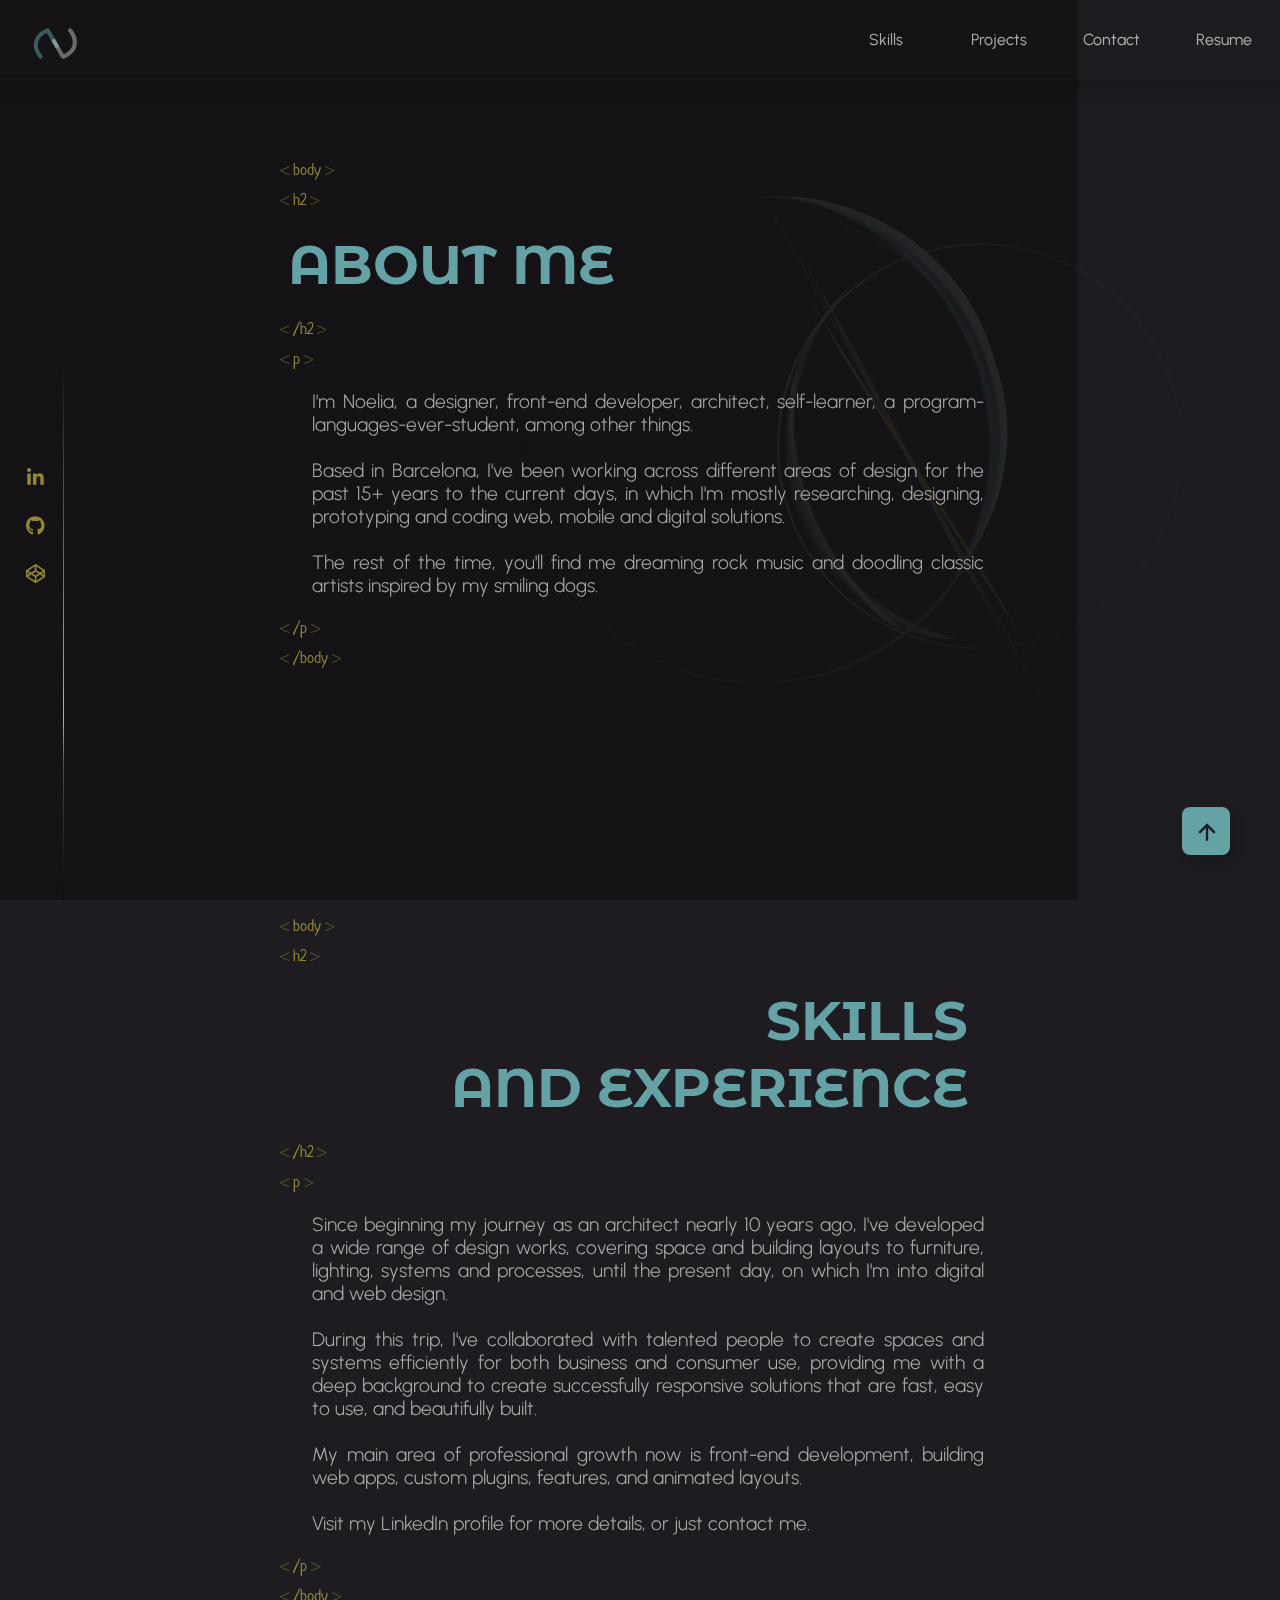
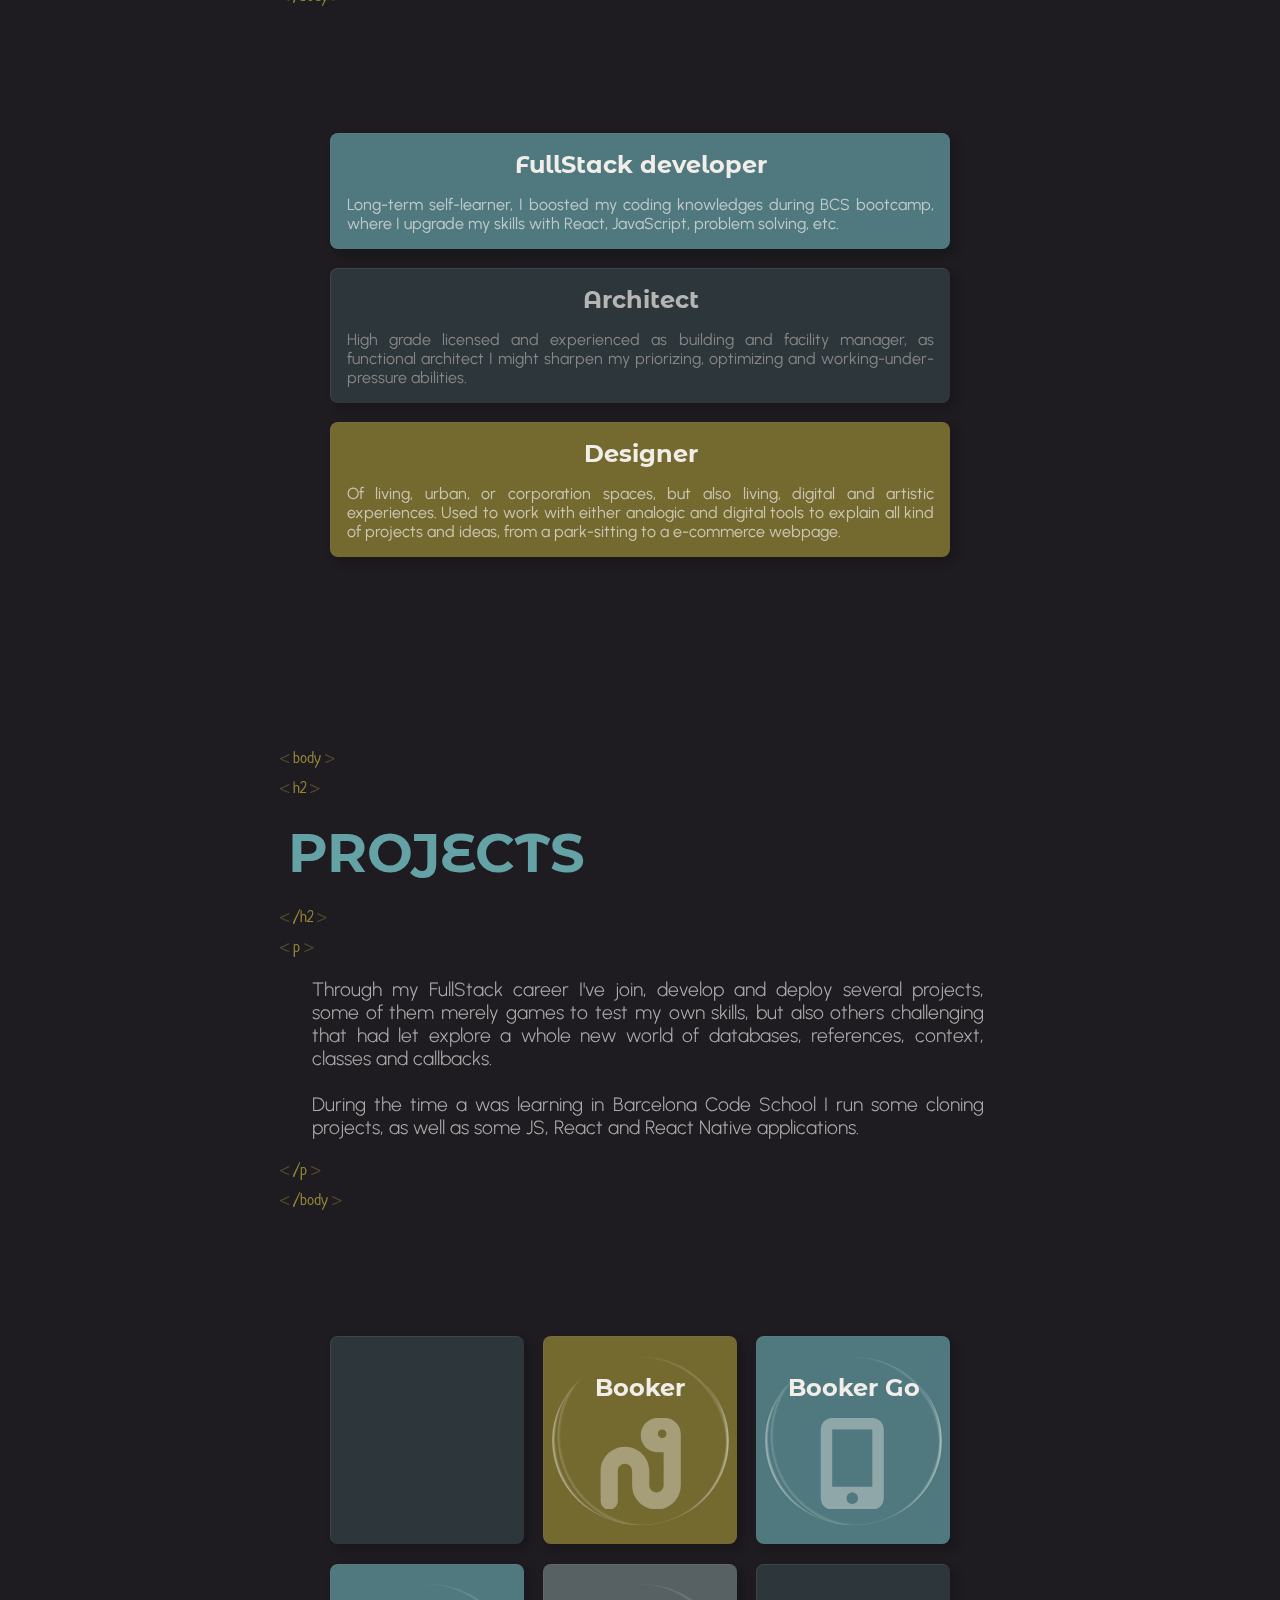
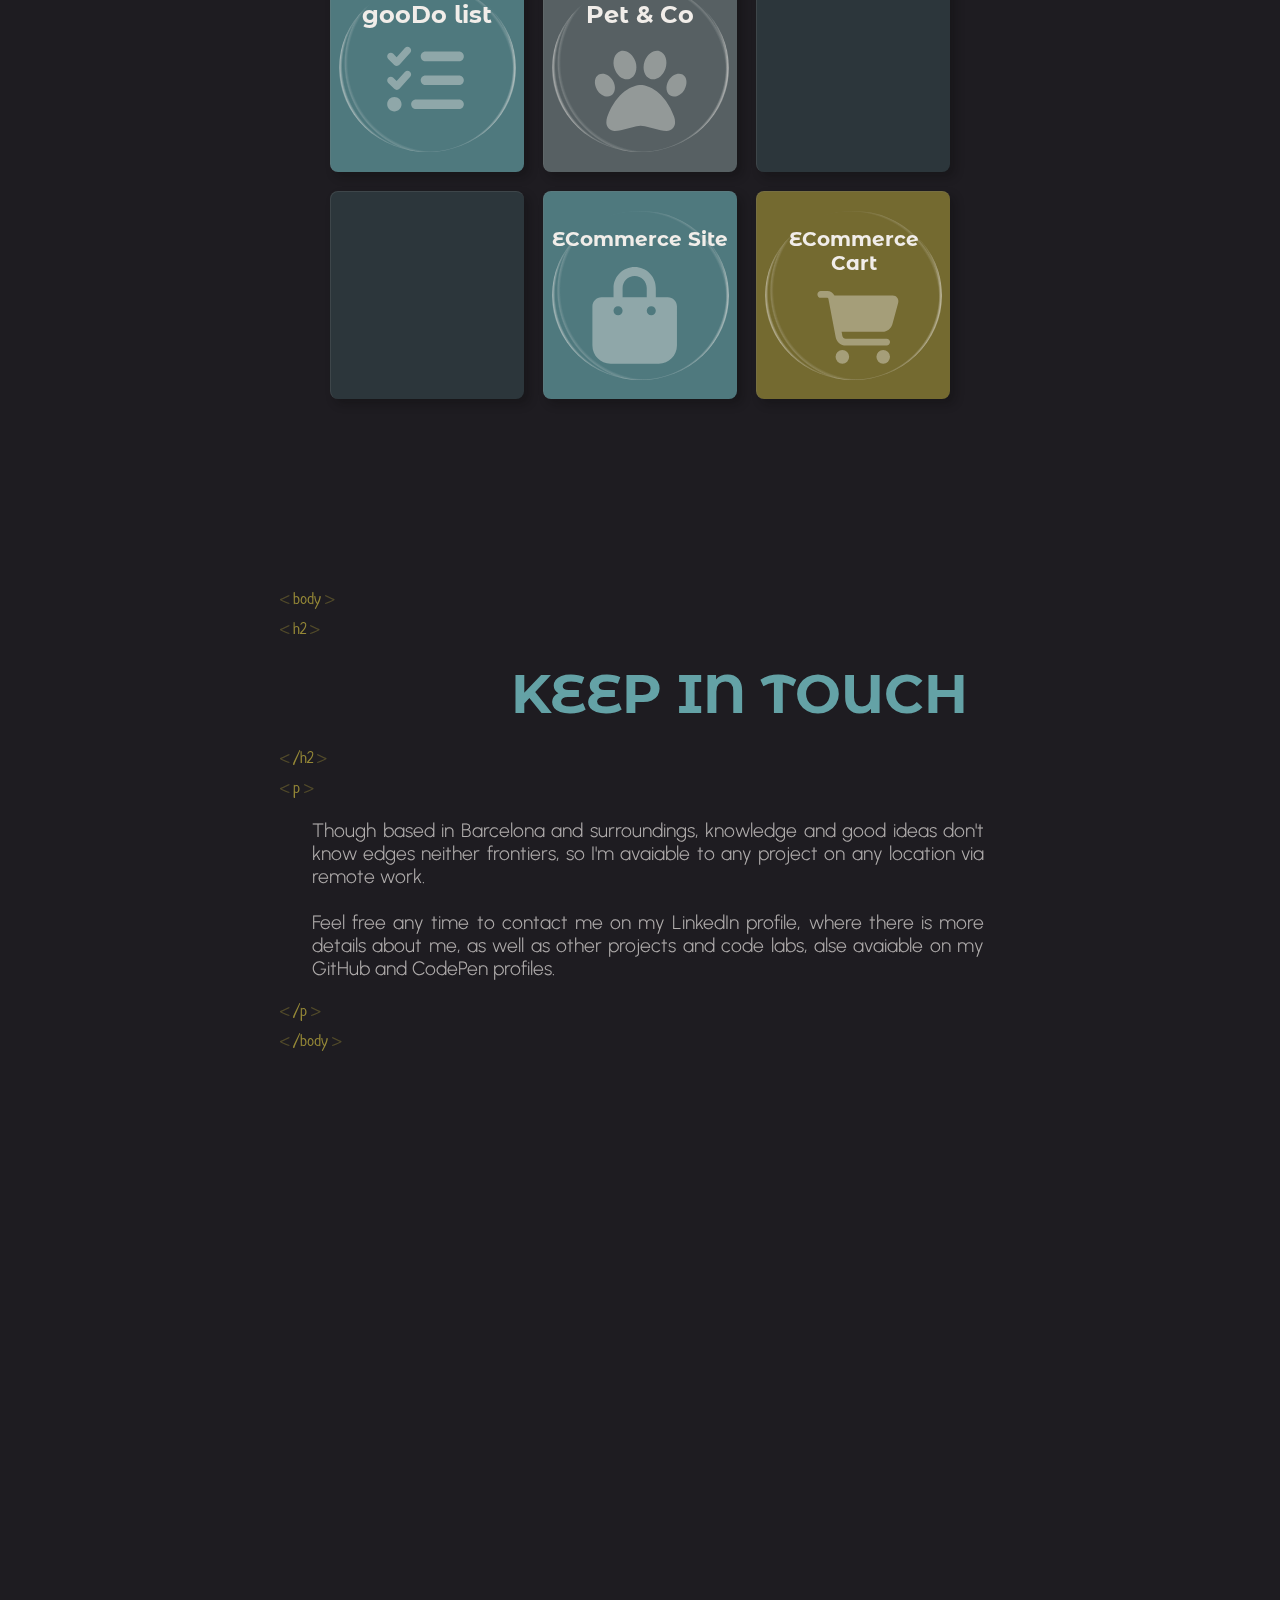
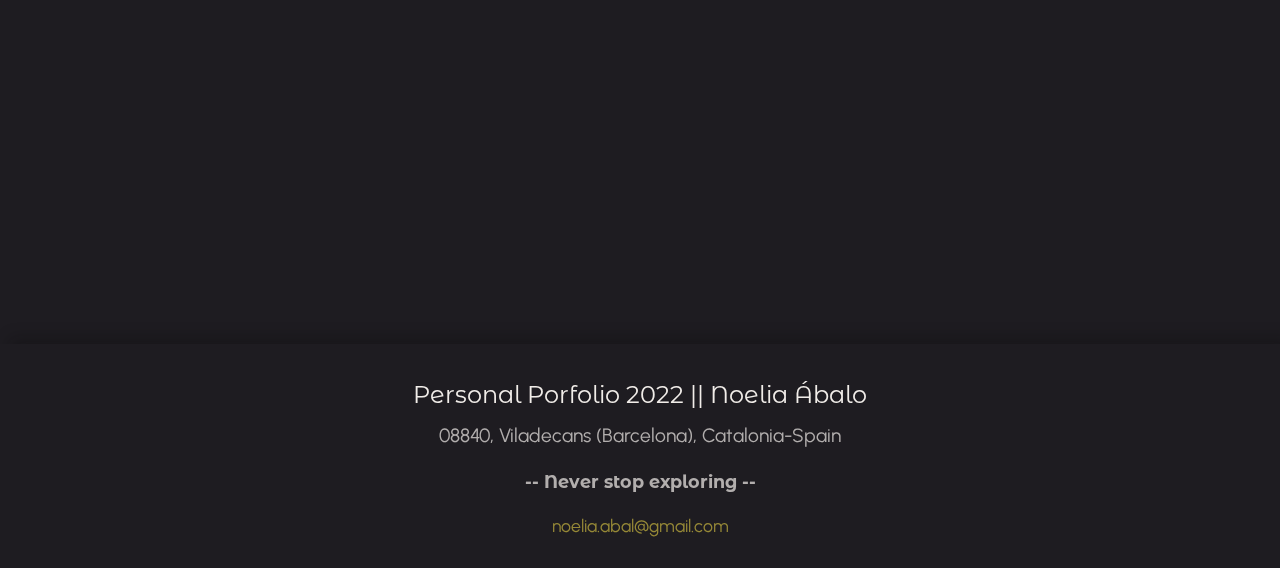
<file: index.html>
<!DOCTYPE html>
<html lang="en">

<head>
  <meta charset="UTF-8" />
  <meta http-equiv="X-UA-Compatible" content="IE=edge" />
  <meta name="viewport" content="width=device-width, initial-scale=1.0" />
  <title>Porfolio | Noelia Ábalo</title>

  <!-- HTML Meta Tags -->
  <meta name="description" content="Personal / Professional webpage with a summary of my skills, career and projects">

  <!-- Google / Search Engine Tags -->
  <meta itemprop="name" content="Portfolio | Noelia Ábalo">
  <meta itemprop="description"
    content="Personal / Professional webpage with a summary of my skills, career and projects">
  <meta itemprop="image" content="https://raw.githubusercontent.com/Noabsa/Porfolio/master/Portfolio%20Preview.jpg">

  <!-- Facebook Meta Tags -->
  <meta property="og:url" content="https://noabsa.github.io/Porfolio">
  <meta property="og:type" content="website">
  <meta property="og:title" content="Portfolio | Noelia Ábalo">
  <meta property="og:description"
    content="Personal / Professional webpage with a summary of my skills, career and projects">
  <meta property="og:image" content="https://raw.githubusercontent.com/Noabsa/Porfolio/master/Portfolio%20Preview.jpg">

  <!-- Twitter Meta Tags -->
  <meta name="twitter:card" content="summary_large_image">
  <meta name="twitter:title" content="Portfolio | Noelia Ábalo">
  <meta name="twitter:description"
    content="Personal / Professional webpage with a summary of my skills, career and projects">
  <meta name="twitter:image" content="https://raw.githubusercontent.com/Noabsa/Porfolio/master/Portfolio%20Preview.jpg">

  <link rel="stylesheet" href="index.css" />

  <link rel="preconnect" href="https://fonts.googleapis.com" />
  <link rel="preconnect" href="https://fonts.gstatic.com" crossorigin />
  <link
    href="https://fonts.googleapis.com/css2?family=Albert+Sans&family=Amatic+SC&family=Montserrat+Alternates&family=Neucha&family=Patrick+Hand+SC&family=Roboto&family=Urbanist:wght@300;400&display=swap"
    rel="stylesheet" />
  <link rel="stylesheet"
    href="https://fonts.googleapis.com/css2?family=Material+Symbols+Outlined:opsz,wght,FILL,GRAD@20..48,100..700,0..1,-50..200" />
</head>

<body>
  <header>
    <section class="nav-bar">
      <ul class="navbar-container r-sec">
        <li>
          <a href="#main">
            <svg class="logo" viewBox="-25 -100 712 712">
              <g inkscape:groupmode="layer" id="layer1" inkscape:label="Layer 1"
                transform="rotate(15,113.74948,6.2664893)">
                <path class="path1"
                  d="m 221.49824,436.90435 c -7.7,1.3 -15.6,-0.5 -22.1,-5 -83.12994,-58.7 -128.959902,-136.4 -128.959902,-219.5 0,-81.4 45.829962,-158.959958 128.959902,-217.6899573 5.7,-4.009998 12.6,-5.8799977 19.6,-5.2899977 6.9,0.5899997 13.4,3.5999987 18.3,8.5099973 l 183.4,182.6699577 c 5.6,5.5 8.7,13 8.7,20.9 0.1,6.9 -3,15.3 -8.6,20.9 -5.5,5.5 -13,8.7 -20.9,8.7 -7.8,0 -16.2,-3.1 -20.9,-8.6 l -165.1,-164.499957 c -54.6,45.199967 -84.26995,99.199957 -84.26995,154.399957 0,63.4 36.86995,124 103.06995,171.1 7.3,4.6 11.6,11.4 13,19.2 1.3,7.7 -0.5,15.7 -5,22.1 -4.5,6.4 -11.4,10.7 -19.2,12.1 z"
                  id="path2-2" sodipodi:nodetypes="ccscccccssccsccsc" fill="#64a1a680" />
                <path class="path2"
                  d="m 519.45133,-92.804154 c 7.7,-1.3 15.6,0.5 22.1,5 83.13,58.700005 128.96,136.400009 128.96,219.499934 0,81.4 -45.83,158.95999 -128.96,217.68999 -5.7,4.01 -12.6,5.88 -19.6,5.29 -6.9,-0.59 -13.4,-3.6 -18.3,-8.51 l -183.4,-182.66999 c -5.6,-5.5 -8.7,-13 -8.7,-20.9 -0.1,-6.9 3,-15.3 8.6,-20.9 5.5,-5.5 13,-8.7 20.9,-8.7 7.8,0 16.2,3.1 20.9,8.6 l 165.1,164.5 c 54.6,-45.2 84.27,-99.2 84.27,-154.4 0,-63.399929 -36.87,-123.9999263 -103.07,-171.099929 -7.3,-4.6 -11.6,-11.4 -13,-19.2 -1.3,-7.7 0.5,-15.7 5,-22.100005 4.5,-6.4 11.4,-10.7 19.2,-12.1 z"
                  id="path1104" sodipodi:nodetypes="ccscccccssccsccsc" fill="#f1ede966" />
              </g>
            </svg>
          </a>
        </li>
      </ul>
      <div class="navbar-container l-sec">
        <ul>
          <li><a href="#skills">Skills</a></li>
          <li><a href="#projects">Projects</a></li>
          <li><a href="#contact">Contact</a></li>
          <li><a href="#contact">Resume</a></li>
        </ul>
      </div>
    </section>
  </header>

  <main class="wrapper">
    <div class="background">
      <div class="r-sec"></div>
      <div class="l-sec"></div>
    </div>
    <div class="social-bar">
      <ul class="social-container">
        <li class="linkedin-icon">
          <a href="https://www.linkedin.com/in/noelia-abalo-sanchez/">
            <svg xmlns="http://www.w3.org/2000/svg" viewBox="0 0 448 512">
              <!--! Font Awesome Pro 6.2.0 by @fontawesome - https://fontawesome.com License - https://fontawesome.com/license (Commercial License) Copyright 2022 Fonticons, Inc. -->
              <path
                d="M100.28 448H7.4V148.9h92.88zM53.79 108.1C24.09 108.1 0 83.5 0 53.8a53.79 53.79 0 0 1 107.58 0c0 29.7-24.1 54.3-53.79 54.3zM447.9 448h-92.68V302.4c0-34.7-.7-79.2-48.29-79.2-48.29 0-55.69 37.7-55.69 76.7V448h-92.78V148.9h89.08v40.8h1.3c12.4-23.5 42.69-48.3 87.88-48.3 94 0 111.28 61.9 111.28 142.3V448z" />
            </svg>
          </a>
        </li>
        <li class="github-icon">
          <a href="https://github.com/Noabsa">
            <svg xmlns="http://www.w3.org/2000/svg" viewBox="0 0 496 512">
              <!--! Font Awesome Pro 6.2.0 by @fontawesome - https://fontawesome.com License - https://fontawesome.com/license (Commercial License) Copyright 2022 Fonticons, Inc. -->
              <path
                d="M165.9 397.4c0 2-2.3 3.6-5.2 3.6-3.3.3-5.6-1.3-5.6-3.6 0-2 2.3-3.6 5.2-3.6 3-.3 5.6 1.3 5.6 3.6zm-31.1-4.5c-.7 2 1.3 4.3 4.3 4.9 2.6 1 5.6 0 6.2-2s-1.3-4.3-4.3-5.2c-2.6-.7-5.5.3-6.2 2.3zm44.2-1.7c-2.9.7-4.9 2.6-4.6 4.9.3 2 2.9 3.3 5.9 2.6 2.9-.7 4.9-2.6 4.6-4.6-.3-1.9-3-3.2-5.9-2.9zM244.8 8C106.1 8 0 113.3 0 252c0 110.9 69.8 205.8 169.5 239.2 12.8 2.3 17.3-5.6 17.3-12.1 0-6.2-.3-40.4-.3-61.4 0 0-70 15-84.7-29.8 0 0-11.4-29.1-27.8-36.6 0 0-22.9-15.7 1.6-15.4 0 0 24.9 2 38.6 25.8 21.9 38.6 58.6 27.5 72.9 20.9 2.3-16 8.8-27.1 16-33.7-55.9-6.2-112.3-14.3-112.3-110.5 0-27.5 7.6-41.3 23.6-58.9-2.6-6.5-11.1-33.3 2.6-67.9 20.9-6.5 69 27 69 27 20-5.6 41.5-8.5 62.8-8.5s42.8 2.9 62.8 8.5c0 0 48.1-33.6 69-27 13.7 34.7 5.2 61.4 2.6 67.9 16 17.7 25.8 31.5 25.8 58.9 0 96.5-58.9 104.2-114.8 110.5 9.2 7.9 17 22.9 17 46.4 0 33.7-.3 75.4-.3 83.6 0 6.5 4.6 14.4 17.3 12.1C428.2 457.8 496 362.9 496 252 496 113.3 383.5 8 244.8 8zM97.2 352.9c-1.3 1-1 3.3.7 5.2 1.6 1.6 3.9 2.3 5.2 1 1.3-1 1-3.3-.7-5.2-1.6-1.6-3.9-2.3-5.2-1zm-10.8-8.1c-.7 1.3.3 2.9 2.3 3.9 1.6 1 3.6.7 4.3-.7.7-1.3-.3-2.9-2.3-3.9-2-.6-3.6-.3-4.3.7zm32.4 35.6c-1.6 1.3-1 4.3 1.3 6.2 2.3 2.3 5.2 2.6 6.5 1 1.3-1.3.7-4.3-1.3-6.2-2.2-2.3-5.2-2.6-6.5-1zm-11.4-14.7c-1.6 1-1.6 3.6 0 5.9 1.6 2.3 4.3 3.3 5.6 2.3 1.6-1.3 1.6-3.9 0-6.2-1.4-2.3-4-3.3-5.6-2z" />
            </svg>
          </a>
        </li>
        <li class="codepen-icon">
          <a href="https://codepen.io/Noabsa">
            <svg xmlns="http://www.w3.org/2000/svg" viewBox="0 0 512 512">
              <!--! Font Awesome Pro 6.2.0 by @fontawesome - https://fontawesome.com License - https://fontawesome.com/license (Commercial License) Copyright 2022 Fonticons, Inc. -->
              <path
                d="M502.285 159.704l-234-156c-7.987-4.915-16.511-4.96-24.571 0l-234 156C3.714 163.703 0 170.847 0 177.989v155.999c0 7.143 3.714 14.286 9.715 18.286l234 156.022c7.987 4.915 16.511 4.96 24.571 0l234-156.022c6-3.999 9.715-11.143 9.715-18.286V177.989c-.001-7.142-3.715-14.286-9.716-18.285zM278 63.131l172.286 114.858-76.857 51.429L278 165.703V63.131zm-44 0v102.572l-95.429 63.715-76.857-51.429L234 63.131zM44 219.132l55.143 36.857L44 292.846v-73.714zm190 229.715L61.714 333.989l76.857-51.429L234 346.275v102.572zm22-140.858l-77.715-52 77.715-52 77.715 52-77.715 52zm22 140.858V346.275l95.429-63.715 76.857 51.429L278 448.847zm190-156.001l-55.143-36.857L468 219.132v73.714z" />
            </svg>
          </a>
        </li>
      </ul>
      <div class="line"></div>
    </div>

    <div class="c-area">
      <section id="main" class="main-page">
        <div class="content-frame">
          <p class="back-text">
            < <span>body</span> >
          </p>
          <p class="back-text">
            < <span>h2</span> >
          </p>

          <h2 class="title">ABOUT ME</h2>

          <p class="back-text">
            < <span>/h2</span> >
          </p>
          <p class="back-text">
            < <span>p </span>>
          </p>
          <p class="content">
            I'm Noelia, a designer, front-end developer, architect, self-learner, a program-languages-ever-student,
            among other things. <br /><br />
            Based in Barcelona, I've been working across different areas of design for the past 15+ years to the
            current days, in which I'm mostly researching, designing, prototyping and coding web, mobile and digital
            solutions.
            <br /><br />
            The rest of the time, you'll find me dreaming rock music and doodling classic artists inspired by my
            smiling dogs.
          </p>
          <p class="back-text">
            < <span>/p </span>>
          </p>
          <p class="back-text">
            < <span>/body </span>>
          </p>
        </div>
        <div class="grid-graphic">
          <div class="C1"></div>
          <div class="C2"></div>
          <div class="L1"></div>
          <div class="L2"></div>
          <div class="LD"></div>
        </div>
      </section>

      <section id="skills" class="skills-page">
        <div class="content-frame">
          <p class="back-text">
            < <span>body</span> >
          </p>
          <p class="back-text">
            < <span>h2</span> >
          </p>

          <h2 class="title reverse cut">SKILLS</h2>

          <p class="back-text">
            < <span>/h2</span> >
          </p>
          <p class="back-text">
            < <span>p </span>>
          </p>
          <p class="content">
            Since beginning my journey as an architect nearly 10 years ago, I've developed a wide range of design
            works, covering space and building layouts to furniture, lighting, systems and processes, until the
            present day, on which I'm into digital and web design.<br /><br />
            During this trip, I've collaborated with talented people to create spaces and systems efficiently for both
            business and consumer use, providing me with a deep background to create successfully responsive solutions
            that are fast, easy to use, and beautifully built.<br /><br />
            My main area of professional growth now is front-end development, building web apps, custom plugins,
            features, and animated layouts.<br /><br />
            Visit my LinkedIn profile for more details, or just contact me.
          </p>
          <p class="back-text">
            < <span>/p </span>>
          </p>
          <p class="back-text">
            < <span>/body </span>>
          </p>
        </div>

        <div class="block-expert">
          <div class="card exp accent-2">
            <h3 class="accent">FullStack developer</h3>
            <p class="accent">
              Long-term self-learner, I boosted my coding knowledges during BCS bootcamp, where I upgrade my skills
              with React, JavaScript, problem solving, etc.
            </p>
          </div>
          <div class="card exp">
            <h3>Architect</h3>
            <p>
              High grade licensed and experienced as building and facility manager, as functional architect I might
              sharpen my priorizing, optimizing and working-under-pressure abilities.
            </p>
          </div>
          <div class="card exp accent">
            <h3 class="accent">Designer</h3>
            <p class="accent">
              Of living, urban, or corporation spaces, but also living, digital and artistic experiences. Used to work
              with either analogic and digital tools to explain all kind of projects and ideas, from a park-sitting to a
              e-commerce webpage.
            </p>
          </div>
        </div>
      </section>

      <section id="projects" class="projects-page">
        <div class="content-frame">
          <p class="back-text">
            < <span>body</span> >
          </p>
          <p class="back-text">
            < <span>h2</span> >
          </p>

          <h2 class="title">PROJECTS</h2>

          <p class="back-text">
            < <span>/h2</span> >
          </p>
          <p class="back-text">
            < <span>p </span>>
          </p>
          <p class="content">
            Through my FullStack career I've join, develop and deploy several projects, some of them merely games to
            test my own skills, but also others challenging that had let explore a whole new world of databases,
            references, context, classes and callbacks. <br></br>During the time a was learning in Barcelona Code School
            I run
            some cloning projects, as well as some JS, React and React Native applications.
          </p>
          <p class="back-text">
            < <span>/p </span>>
          </p>
          <p class="back-text">
            < <span>/body </span>>
          </p>
        </div>

        <div class="block-projects">
          <div class="card project"></div>

          <div class="flip">
            <div class="card project accent">
              <div class="icon-frame">
                <h3 class="accent">Booker</h3>
                <svg xmlns="http://www.w3.org/2000/svg" viewBox="0 0 448 512">
                  <!--! Font Awesome Pro 6.2.0 by @fontawesome - https://fontawesome.com License - https://fontawesome.com/license (Commercial License) Copyright 2022 Fonticons, Inc. -->
                  <path
                    d="M224 96c0-53 43-96 96-96h38.4C407.9 0 448 40.1 448 89.6V176v16V376c0 75.1-60.9 136-136 136s-136-60.9-136-136V296c0-22.1-17.9-40-40-40s-40 17.9-40 40V464c0 26.5-21.5 48-48 48s-48-21.5-48-48V296c0-75.1 60.9-136 136-136s136 60.9 136 136v80c0 22.1 17.9 40 40 40s40-17.9 40-40V192H320c-53 0-96-43-96-96zm144-8c0-13.3-10.7-24-24-24s-24 10.7-24 24s10.7 24 24 24s24-10.7 24-24z" />
                </svg>
              </div>
            </div>
            <div class="card info accent">

              <p class="accent">Books manager APP</p>
              <div class="tag-group">
                <p class="tag">React</p>
                <p class="tag">JS</p>
                <p class="tag">MongoDB</p>
                <p class="tag">CSS</p>
                <p class="tag">Express</p>
                <p class="tag">Docker</p>
              </div>
              <a class="link" href="https://projects.barcelonacodeschool.com/booker">Webpage</a>
              <a class="link" href="https://github.com/Noabsa/Booker">Source code</a>

            </div>
          </div>

          <div class="flip">
            <div class="card project accent-2">
              <div class="icon-frame">
                <h3 class="accent">Booker Go</h3>
                <svg xmlns="http://www.w3.org/2000/svg" viewBox="0 0 400 512">
                  <!--! Font Awesome Pro 6.2.0 by @fontawesome - https://fontawesome.com License - https://fontawesome.com/license (Commercial License) Copyright 2022 Fonticons, Inc. -->
                  <path xmlns="http://www.w3.org/2000/svg"
                    d="M16 64C16 28.7 44.7 0 80 0H304c35.3 0 64 28.7 64 64V448c0 35.3-28.7 64-64 64H80c-35.3 0-64-28.7-64-64V64zM224 448c0-17.7-14.3-32-32-32s-32 14.3-32 32s14.3 32 32 32s32-14.3 32-32zM304 64H80V384H304V64z" />
                </svg>
              </div>
            </div>
            <div class="card info accent-2">

              <p class="accent">Book mobile APP for being always connected</p>
              <div class="tag-group">
                <p class="tag">React</p>
                <p class="tag">JS</p>
                <p class="tag">Expo</p>
                <p class="tag">React Native</p>
              </div>
              <a class="link" href="https://apps.apple.com/es/app/bookily/id1668805929?l=en">Donwload</a>

            </div>
          </div>

          <div class="flip">
            <div class="card project accent-2">
              <div class="icon-frame">
                <h3 class="accent">gooDo list</h3>
                <svg xmlns="http://www.w3.org/2000/svg" viewBox="40 20 512 612">
                  <!--! Font Awesome Pro 6.2.0 by @fontawesome - https://fontawesome.com License - https://fontawesome.com/license (Commercial License) Copyright 2022 Fonticons, Inc. -->

                  <path xmlns="http://www.w3.org/2000/svg"
                    d="M184.1 38.2c9.9 8.9 10.7 24 1.8 33.9l-72 80c-4.4 4.9-10.6 7.8-17.2 7.9s-12.9-2.4-17.6-7L39 113c-9.4-9.4-9.4-24.6 0-33.9s24.6-9.4 33.9 0l22.1 22.1 55.1-61.2c8.9-9.9 24-10.7 33.9-1.8zm0 160c9.9 8.9 10.7 24 1.8 33.9l-72 80c-4.4 4.9-10.6 7.8-17.2 7.9s-12.9-2.4-17.6-7L39 273c-9.4-9.4-9.4-24.6 0-33.9s24.6-9.4 33.9 0l22.1 22.1 55.1-61.2c8.9-9.9 24-10.7 33.9-1.8zM256 96c0-17.7 14.3-32 32-32H512c17.7 0 32 14.3 32 32s-14.3 32-32 32H288c-17.7 0-32-14.3-32-32zm0 160c0-17.7 14.3-32 32-32H512c17.7 0 32 14.3 32 32s-14.3 32-32 32H288c-17.7 0-32-14.3-32-32zM192 416c0-17.7 14.3-32 32-32H512c17.7 0 32 14.3 32 32s-14.3 32-32 32H224c-17.7 0-32-14.3-32-32zM80 464c-26.5 0-48-21.5-48-48s21.5-48 48-48s48 21.5 48 48s-21.5 48-48 48z" />
                </svg>
              </div>
            </div>
            <div class="card info accent-2">
              <p class="accent">Smart TodoApp</p>
              <div class="tag-group">
                <p class="tag">HTML</p>
                <p class="tag">CSS</p>
                <p class="tag">JS</p>
                <p class="tag">TypeScript</p>
                <p class="tag">React</p>
                <p class="tag">Redux</p>
                <p class="tag">Styled Comp.</p>
              </div>
              <div class="link-wrapper">
                <a class="link" href="https://noabsa.github.io/gooDo/">Webpage</a>
                <a class="link" href="https://github.com/Noabsa/gooDo">Source code</a>
              </div>
            </div>

          </div>

          <div class="flip">
            <div class="card project accent-3">
              <div class="icon-frame">
                <h3 class="accent">Pet & Co</h3>
                <svg xmlns="http://www.w3.org/2000/svg" viewBox="0 0 512 512">
                  <!--! Font Awesome Pro 6.2.0 by @fontawesome - https://fontawesome.com License - https://fontawesome.com/license (Commercial License) Copyright 2022 Fonticons, Inc. -->
                  <path
                    d="M226.5 92.9c14.3 42.9-.3 86.2-32.6 96.8s-70.1-15.6-84.4-58.5s.3-86.2 32.6-96.8s70.1 15.6 84.4 58.5zM100.4 198.6c18.9 32.4 14.3 70.1-10.2 84.1s-59.7-.9-78.5-33.3S-2.7 179.3 21.8 165.3s59.7 .9 78.5 33.3zM69.2 401.2C121.6 259.9 214.7 224 256 224s134.4 35.9 186.8 177.2c3.6 9.7 5.2 20.1 5.2 30.5v1.6c0 25.8-20.9 46.7-46.7 46.7c-11.5 0-22.9-1.4-34-4.2l-88-22c-15.3-3.8-31.3-3.8-46.6 0l-88 22c-11.1 2.8-22.5 4.2-34 4.2C84.9 480 64 459.1 64 433.3v-1.6c0-10.4 1.6-20.8 5.2-30.5zM421.8 282.7c-24.5-14-29.1-51.7-10.2-84.1s54-47.3 78.5-33.3s29.1 51.7 10.2 84.1s-54 47.3-78.5 33.3zM310.1 189.7c-32.3-10.6-46.9-53.9-32.6-96.8s52.1-69.1 84.4-58.5s46.9 53.9 32.6 96.8s-52.1 69.1-84.4 58.5z" />
                </svg>
              </div>
            </div>
            <div class="card info accent-3">
              <p class="accent">Petting game inspired by Brian Holt Front-End-Master's course </p>
              <div class="tag-group">
                <p class="tag">HTML</p>
                <p class="tag">JS</p>
                <p class="tag">CSS</p>
              </div>
              <div class="link-wrapper">
                <a class="link" href="https://noabsa.github.io/15.Pet-refactored/">Webpage</a>
                <a class="link" href="https://github.com/Noabsa/15.Pet-refactored">Source Code</a>
              </div>
            </div>
          </div>

          <div class="card project"></div>
          <div class="card project"></div>

          <div class="flip">
            <div class="card project accent-2">
              <div class="icon-frame">
                <h3 class="accent double">ECommerce Site</h3>
                <svg xmlns="http://www.w3.org/2000/svg" viewBox="0 0 512 512">
                  <!--! Font Awesome Pro 6.2.0 by @fontawesome - https://fontawesome.com License - https://fontawesome.com/license (Commercial License) Copyright 2022 Fonticons, Inc. -->
                  <path xmlns="http://www.w3.org/2000/svg"
                    d="M160 112c0-35.3 28.7-64 64-64s64 28.7 64 64v48H160V112zm-48 48H48c-26.5 0-48 21.5-48 48V416c0 53 43 96 96 96H352c53 0 96-43 96-96V208c0-26.5-21.5-48-48-48H336V112C336 50.1 285.9 0 224 0S112 50.1 112 112v48zm24 96c-13.3 0-24-10.7-24-24s10.7-24 24-24s24 10.7 24 24s-10.7 24-24 24zm200-24c0 13.3-10.7 24-24 24s-24-10.7-24-24s10.7-24 24-24s24 10.7 24 24z" />
                </svg>
              </div>
            </div>
            <div class="card info accent-2">
              <p class="accent">ECommerce site example done during BCS Bootcamp </p>
              <div class="tag-group">
                <p class="tag">HTML</p>
                <p class="tag">JS</p>
                <p class="tag">CSS</p>
                <p class="tag">React</p>
              </div>
              <div class="link-wrapper">
                <a class="link" href="https://noabsa.github.io/EComerce-page-example/">Webpage</a>
                <a class="link" href="https://github.com/Noabsa/EComerce-page-example">Source Code</a>
              </div>
            </div>
          </div>

          <div class="flip">
            <div class="card project accent">
              <div class="icon-frame">
                <h3 class="accent double">ECommerce Cart</h3>
                <svg xmlns="http://www.w3.org/2000/svg" viewBox="0 0 512 512">
                  <!--! Font Awesome Pro 6.2.0 by @fontawesome - https://fontawesome.com License - https://fontawesome.com/license (Commercial License) Copyright 2022 Fonticons, Inc. -->
                  <path xmlns="http://www.w3.org/2000/svg"
                    d="M0 24C0 10.7 10.7 0 24 0H69.5c22 0 41.5 12.8 50.6 32h411c26.3 0 45.5 25 38.6 50.4l-41 152.3c-8.5 31.4-37 53.3-69.5 53.3H170.7l5.4 28.5c2.2 11.3 12.1 19.5 23.6 19.5H488c13.3 0 24 10.7 24 24s-10.7 24-24 24H199.7c-34.6 0-64.3-24.6-70.7-58.5L77.4 54.5c-.7-3.8-4-6.5-7.9-6.5H24C10.7 48 0 37.3 0 24zM128 464a48 48 0 1 1 96 0 48 48 0 1 1 -96 0zm336-48a48 48 0 1 1 0 96 48 48 0 1 1 0-96z" />
                </svg>
              </div>
            </div>
            <div class="card info accent">
              <p class="accent">ECommerce cart example done during BCS Bootcamp </p>
              <div class="tag-group">
                <p class="tag">HTML</p>
                <p class="tag">JS</p>
                <p class="tag">CSS</p>
                <p class="tag">React</p>
              </div>
              <div class="link-wrapper">
                <a class="link" href="https://noabsa.github.io/EComerce-cart-example/">Webpage</a>
                <a class="link" href="https://github.com/Noabsa/EComerce-cart-example">Code Source</a>
              </div>
            </div>
          </div>

        </div>
      </section>

      <section id="contact" class="contact-page">
        <div class="content-frame">
          <p class="back-text">
            < <span>body</span> >
          </p>
          <p class="back-text">
            < <span>h2</span> >
          </p>

          <h2 class="title reverse">KEEP IN TOUCH</h2>

          <p class="back-text">
            < <span>/h2</span> >
          </p>
          <p class="back-text">
            < <span>p </span>>
          </p>
          <p class="content">
            Though based in Barcelona and surroundings, knowledge and good ideas don't know edges neither frontiers,
            so I'm avaiable to any project on any location via remote work. <br></br>
            Feel free any time to contact me on my LinkedIn profile, where there is more details about me, as well as
            other projects and code labs, alse avaiable on my GitHub and CodePen profiles.
          </p>
          <p class="back-text">
            < <span>/p </span>>
          </p>
          <p class="back-text">
            < <span>/body </span>>
          </p>
        </div>
        <div class="block-maps">
          <div class="">
            <iframe id="gmap_canvas"
              src="https://maps.google.com/maps?q=08840,%20viladecns&t=&z=11&ie=UTF8&iwloc=&output=embed"
              frameborder="0" scrolling="no" marginheight="0" marginwidth="0">
            </iframe>
          </div>
        </div>
      </section>
    </div>

    <a href="#main">
      <div class="to-top card">
        <span class="material-symbols-outlined"> arrow_upward </span>
      </div>
    </a>
  </main>

  <footer>
    <div class="footer">
      <p class="accent-text">Personal Porfolio 2022 || Noelia Ábalo</p>
      <p>08840, Viladecans (Barcelona), Catalonia-Spain</p>
      <p class="casual-text">-- Never stop exploring --</p>
      <!--<p class="casual-text">let I = never-stop.exploring ( "what makes me quiver" )</p>-->
      <a>noelia.abal@gmail.com</a>
    </div>
  </footer>
</body>

</html>
</file>
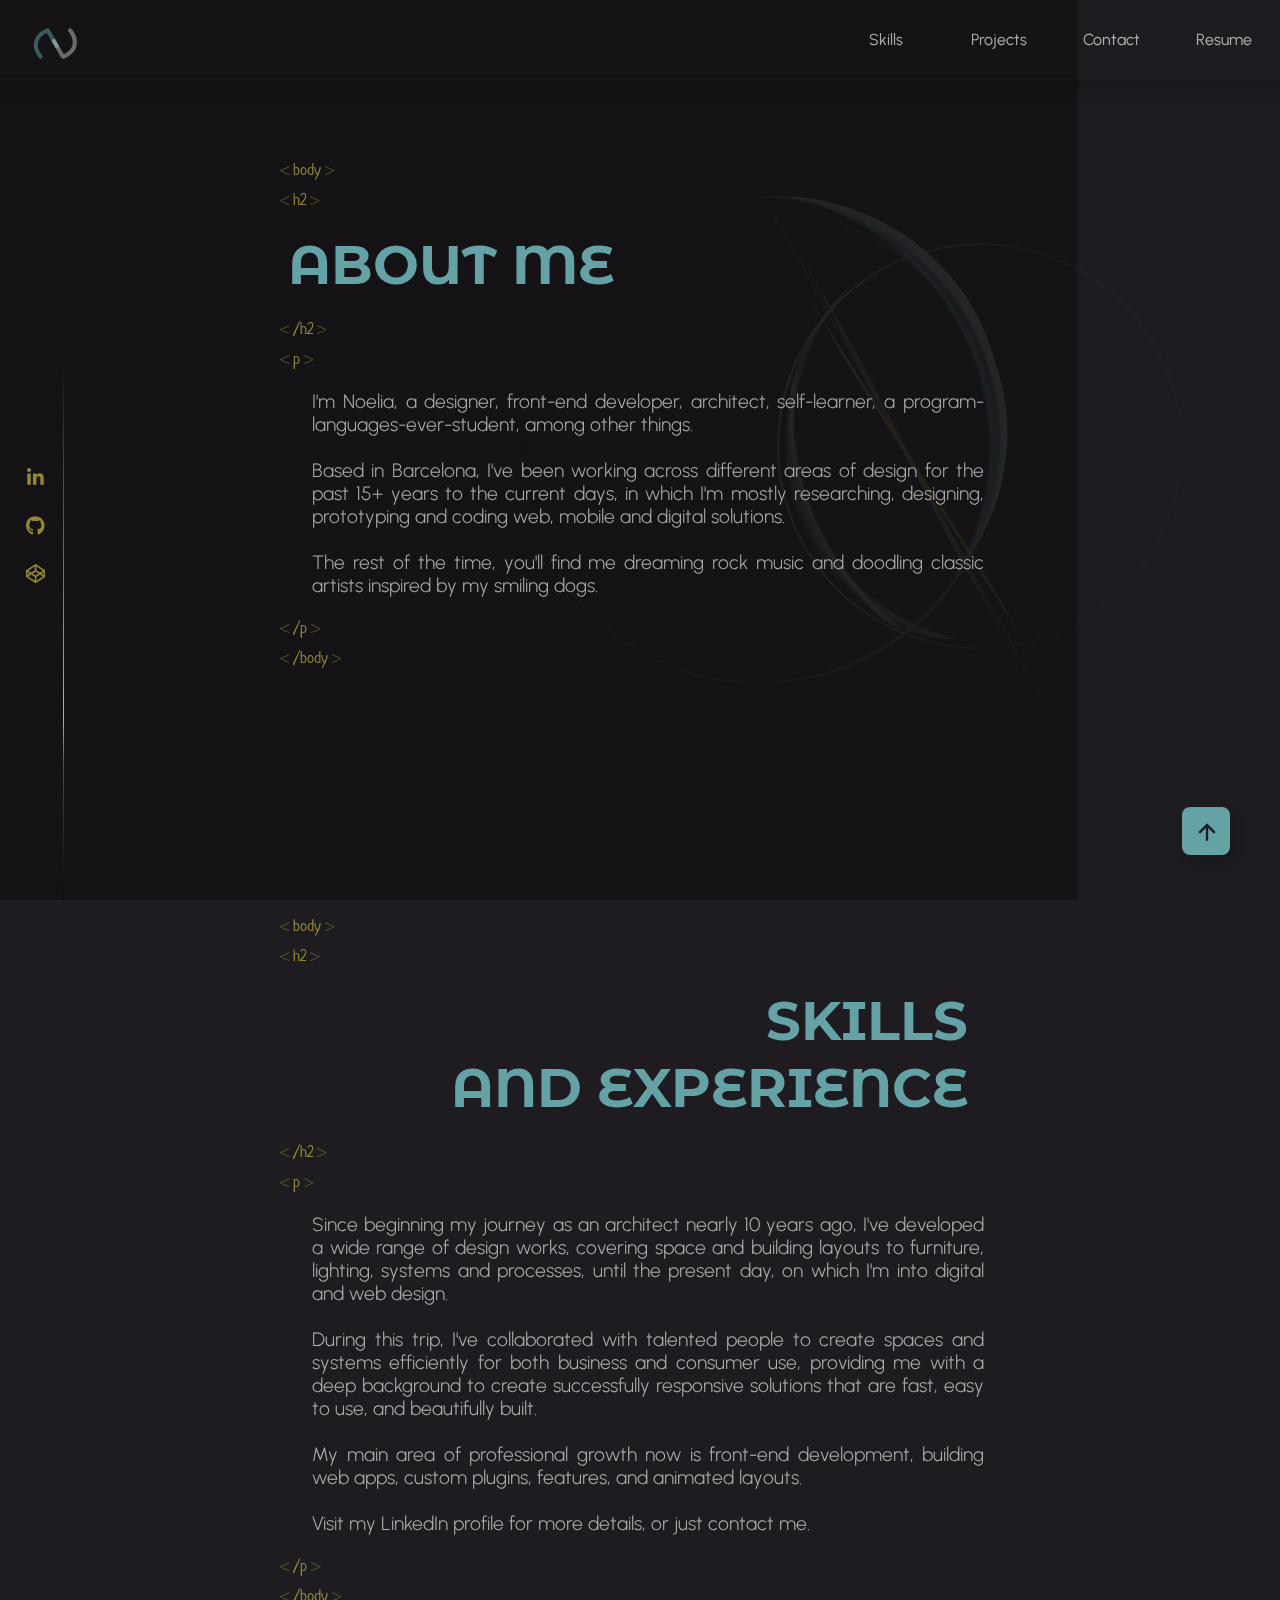
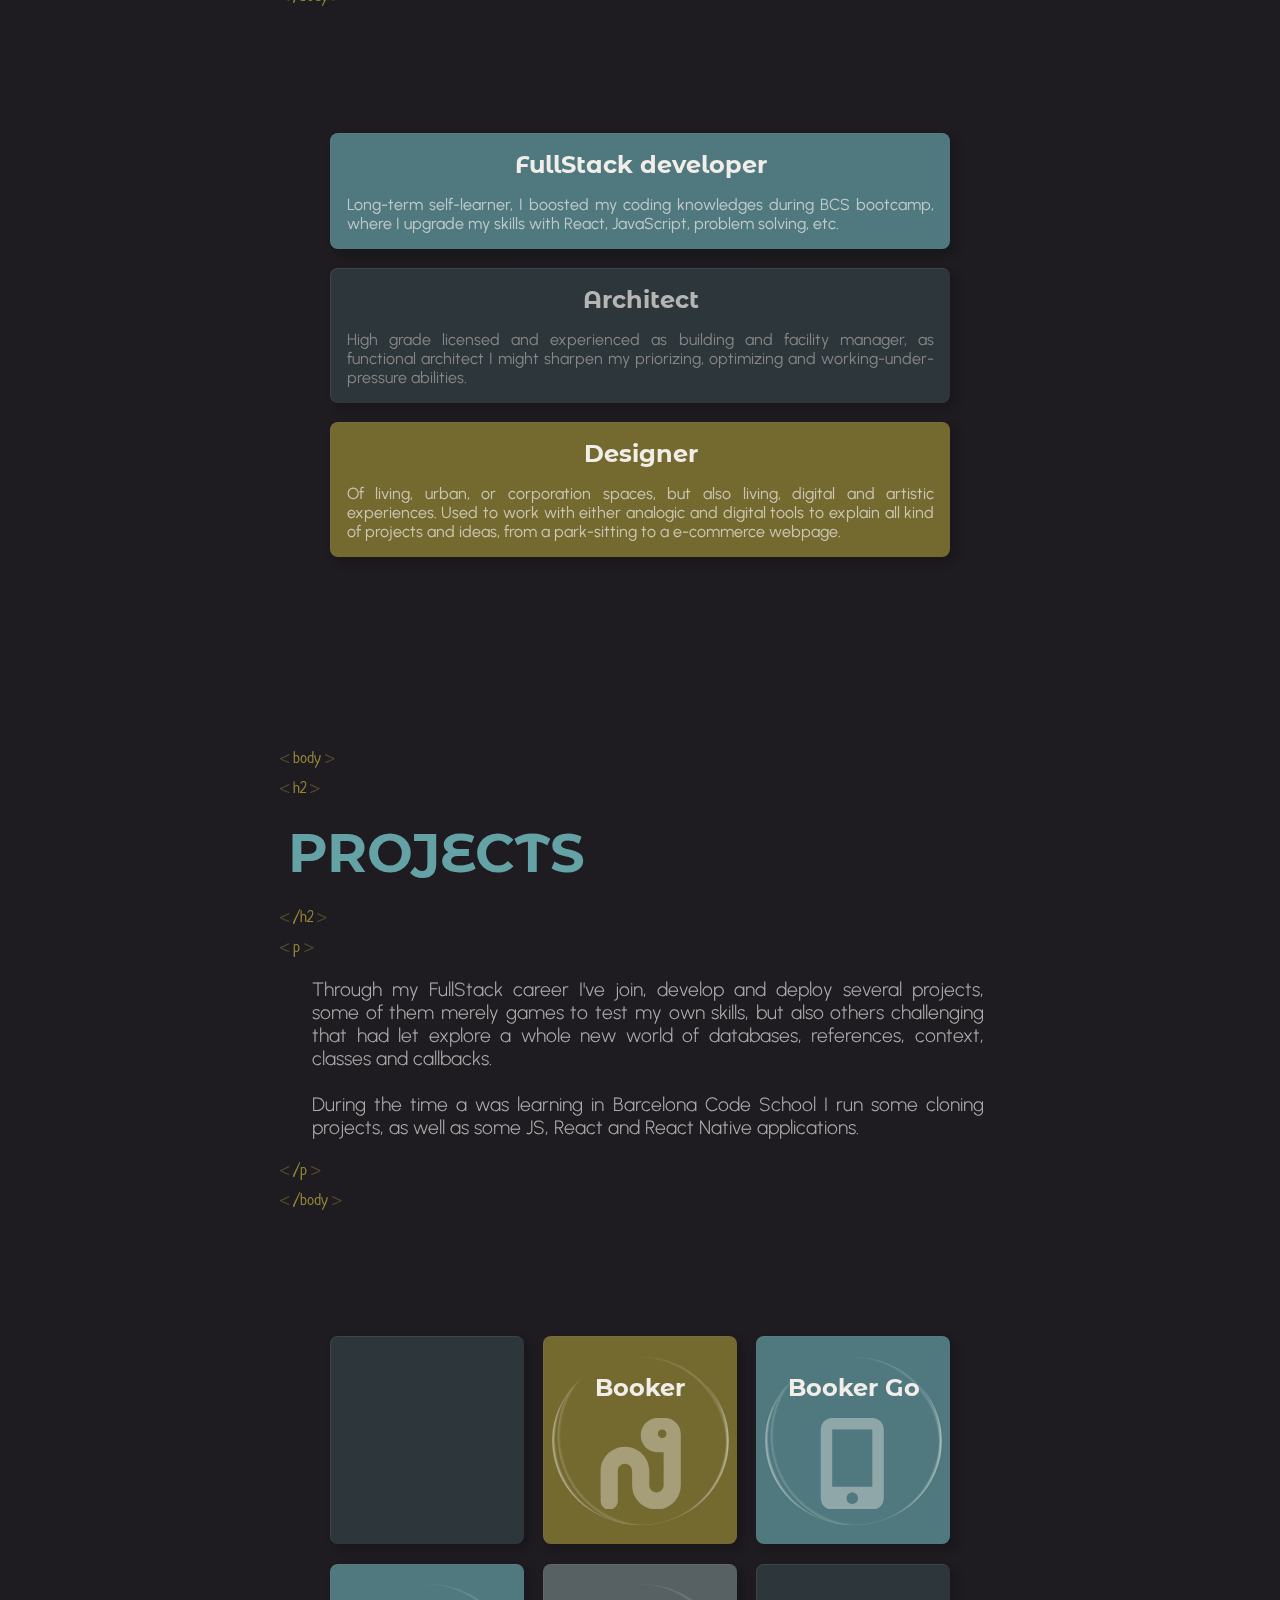
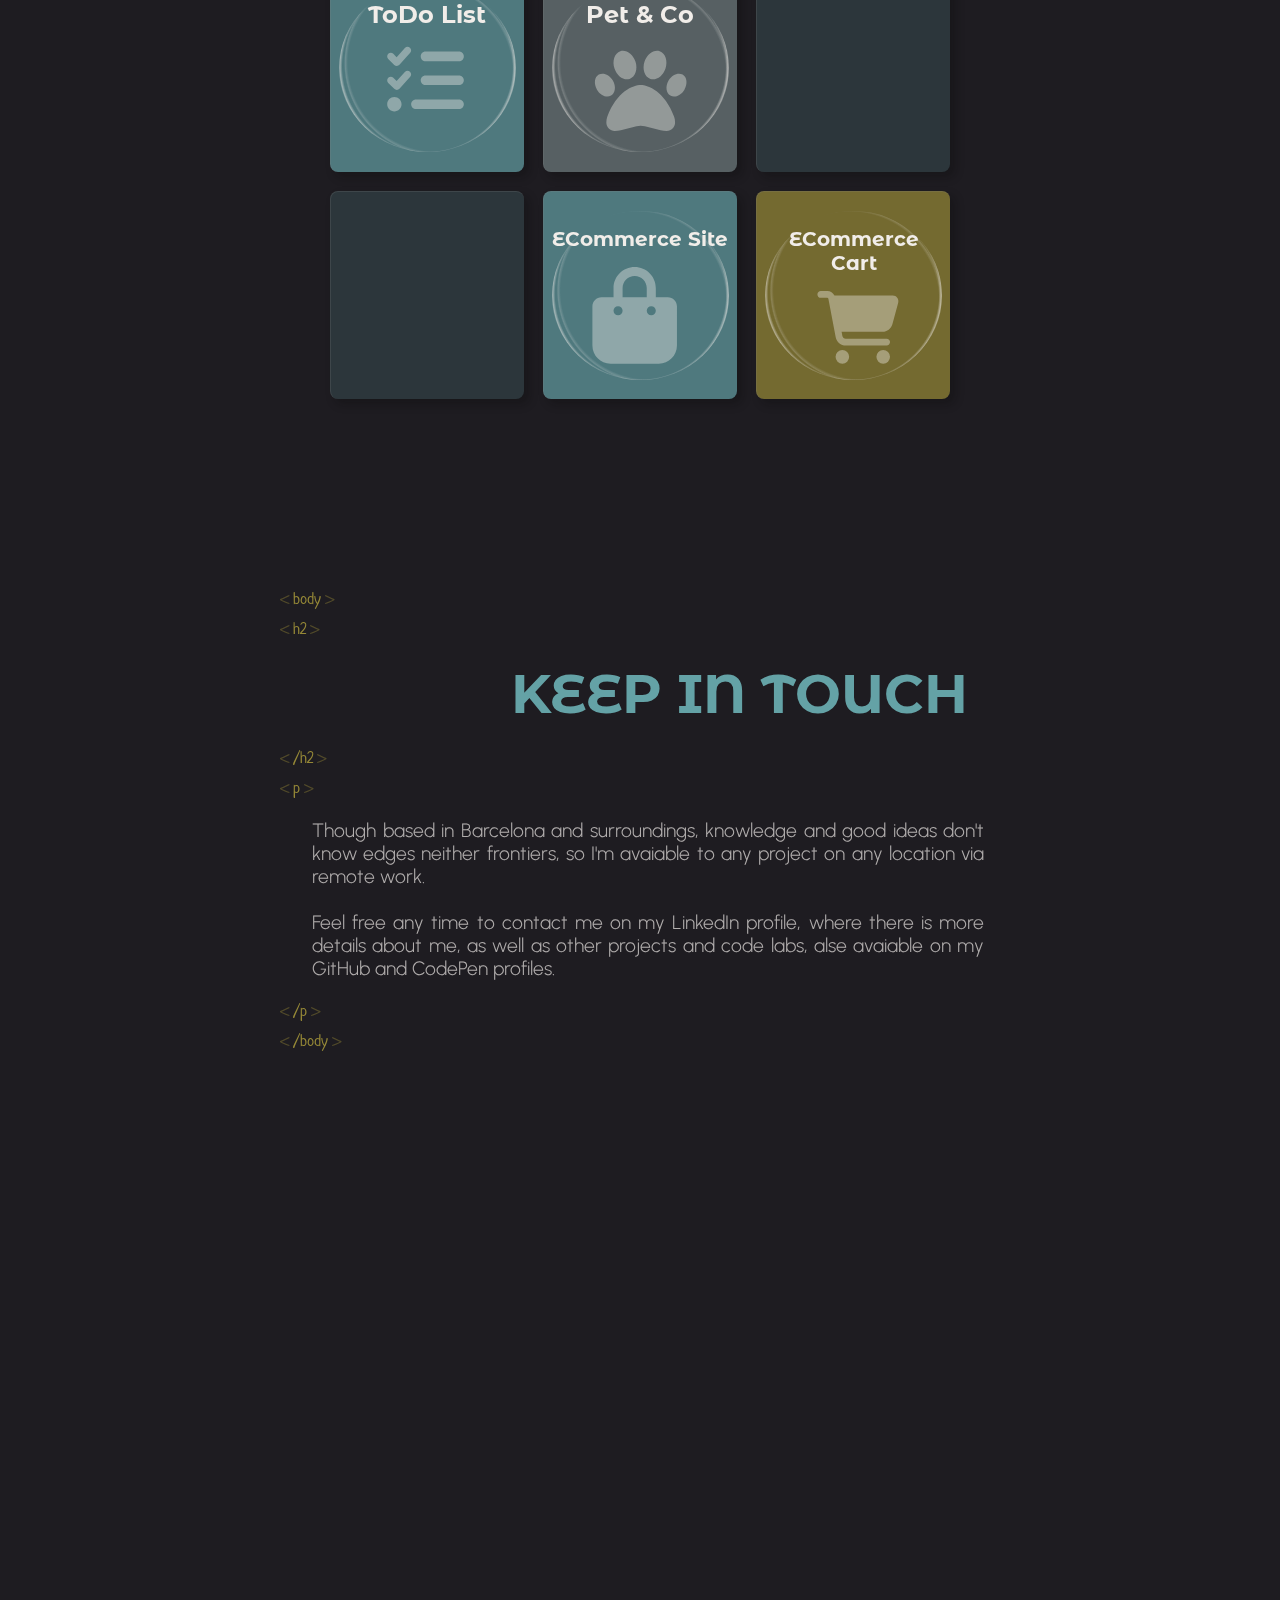
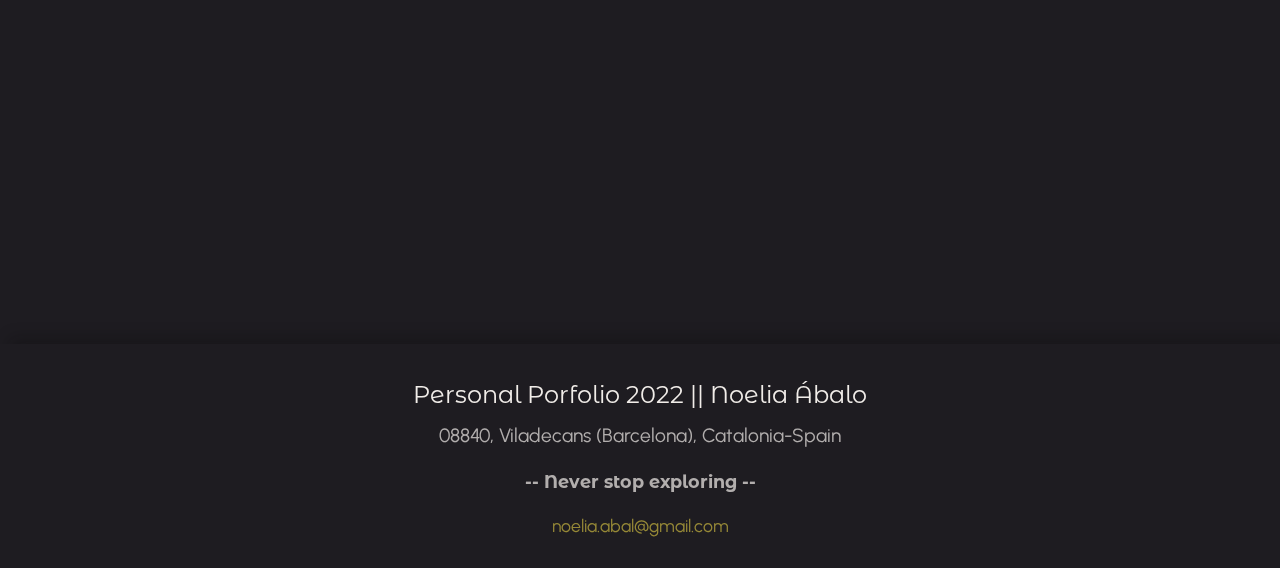
<file: src/index.html>
<!DOCTYPE html>
<html lang="en">

<head>
  <meta charset="UTF-8" />
  <meta http-equiv="X-UA-Compatible" content="IE=edge" />
  <meta name="viewport" content="width=device-width, initial-scale=1.0" />
  <title>Porfolio | Noelia Ábalo</title>
  <link rel="stylesheet" href="index.css" />

  <link rel="preconnect" href="https://fonts.googleapis.com" />
  <link rel="preconnect" href="https://fonts.gstatic.com" crossorigin />
  <link
    href="https://fonts.googleapis.com/css2?family=Albert+Sans&family=Amatic+SC&family=Montserrat+Alternates&family=Neucha&family=Patrick+Hand+SC&family=Roboto&family=Urbanist:wght@300;400&display=swap"
    rel="stylesheet" />
  <link rel="stylesheet"
    href="https://fonts.googleapis.com/css2?family=Material+Symbols+Outlined:opsz,wght,FILL,GRAD@20..48,100..700,0..1,-50..200" />
</head>

<body>
  <header>
    <section class="nav-bar">
      <ul class="navbar-container r-sec">
        <li>
          <a href="#main">
            <svg class="logo" viewBox="-25 -100 712 712">
              <g inkscape:groupmode="layer" id="layer1" inkscape:label="Layer 1"
                transform="rotate(15,113.74948,6.2664893)">
                <path class="path1"
                  d="m 221.49824,436.90435 c -7.7,1.3 -15.6,-0.5 -22.1,-5 -83.12994,-58.7 -128.959902,-136.4 -128.959902,-219.5 0,-81.4 45.829962,-158.959958 128.959902,-217.6899573 5.7,-4.009998 12.6,-5.8799977 19.6,-5.2899977 6.9,0.5899997 13.4,3.5999987 18.3,8.5099973 l 183.4,182.6699577 c 5.6,5.5 8.7,13 8.7,20.9 0.1,6.9 -3,15.3 -8.6,20.9 -5.5,5.5 -13,8.7 -20.9,8.7 -7.8,0 -16.2,-3.1 -20.9,-8.6 l -165.1,-164.499957 c -54.6,45.199967 -84.26995,99.199957 -84.26995,154.399957 0,63.4 36.86995,124 103.06995,171.1 7.3,4.6 11.6,11.4 13,19.2 1.3,7.7 -0.5,15.7 -5,22.1 -4.5,6.4 -11.4,10.7 -19.2,12.1 z"
                  id="path2-2" sodipodi:nodetypes="ccscccccssccsccsc" fill="#64a1a680" />
                <path class="path2"
                  d="m 519.45133,-92.804154 c 7.7,-1.3 15.6,0.5 22.1,5 83.13,58.700005 128.96,136.400009 128.96,219.499934 0,81.4 -45.83,158.95999 -128.96,217.68999 -5.7,4.01 -12.6,5.88 -19.6,5.29 -6.9,-0.59 -13.4,-3.6 -18.3,-8.51 l -183.4,-182.66999 c -5.6,-5.5 -8.7,-13 -8.7,-20.9 -0.1,-6.9 3,-15.3 8.6,-20.9 5.5,-5.5 13,-8.7 20.9,-8.7 7.8,0 16.2,3.1 20.9,8.6 l 165.1,164.5 c 54.6,-45.2 84.27,-99.2 84.27,-154.4 0,-63.399929 -36.87,-123.9999263 -103.07,-171.099929 -7.3,-4.6 -11.6,-11.4 -13,-19.2 -1.3,-7.7 0.5,-15.7 5,-22.100005 4.5,-6.4 11.4,-10.7 19.2,-12.1 z"
                  id="path1104" sodipodi:nodetypes="ccscccccssccsccsc" fill="#f1ede966" />
              </g>
            </svg>
          </a>
        </li>
      </ul>
      <div class="navbar-container l-sec">
        <ul>
          <li><a href="#skills">Skills</a></li>
          <li><a href="#projects">Projects</a></li>
          <li><a href="#contact">Contact</a></li>
          <li><a href="#contact">Resume</a></li>
        </ul>
      </div>
    </section>
  </header>

  <main class="wrapper">
    <div class="background">
      <div class="r-sec"></div>
      <div class="l-sec"></div>
    </div>
    <div class="social-bar">
      <ul class="social-container">
        <li class="linkedin-icon">
          <a href="https://www.linkedin.com/in/noelia-abalo-sanchez/">
            <svg xmlns="http://www.w3.org/2000/svg" viewBox="0 0 448 512">
              <!--! Font Awesome Pro 6.2.0 by @fontawesome - https://fontawesome.com License - https://fontawesome.com/license (Commercial License) Copyright 2022 Fonticons, Inc. -->
              <path
                d="M100.28 448H7.4V148.9h92.88zM53.79 108.1C24.09 108.1 0 83.5 0 53.8a53.79 53.79 0 0 1 107.58 0c0 29.7-24.1 54.3-53.79 54.3zM447.9 448h-92.68V302.4c0-34.7-.7-79.2-48.29-79.2-48.29 0-55.69 37.7-55.69 76.7V448h-92.78V148.9h89.08v40.8h1.3c12.4-23.5 42.69-48.3 87.88-48.3 94 0 111.28 61.9 111.28 142.3V448z" />
            </svg>
          </a>
        </li>
        <li class="github-icon">
          <a href="https://github.com/Noabsa">
            <svg xmlns="http://www.w3.org/2000/svg" viewBox="0 0 496 512">
              <!--! Font Awesome Pro 6.2.0 by @fontawesome - https://fontawesome.com License - https://fontawesome.com/license (Commercial License) Copyright 2022 Fonticons, Inc. -->
              <path
                d="M165.9 397.4c0 2-2.3 3.6-5.2 3.6-3.3.3-5.6-1.3-5.6-3.6 0-2 2.3-3.6 5.2-3.6 3-.3 5.6 1.3 5.6 3.6zm-31.1-4.5c-.7 2 1.3 4.3 4.3 4.9 2.6 1 5.6 0 6.2-2s-1.3-4.3-4.3-5.2c-2.6-.7-5.5.3-6.2 2.3zm44.2-1.7c-2.9.7-4.9 2.6-4.6 4.9.3 2 2.9 3.3 5.9 2.6 2.9-.7 4.9-2.6 4.6-4.6-.3-1.9-3-3.2-5.9-2.9zM244.8 8C106.1 8 0 113.3 0 252c0 110.9 69.8 205.8 169.5 239.2 12.8 2.3 17.3-5.6 17.3-12.1 0-6.2-.3-40.4-.3-61.4 0 0-70 15-84.7-29.8 0 0-11.4-29.1-27.8-36.6 0 0-22.9-15.7 1.6-15.4 0 0 24.9 2 38.6 25.8 21.9 38.6 58.6 27.5 72.9 20.9 2.3-16 8.8-27.1 16-33.7-55.9-6.2-112.3-14.3-112.3-110.5 0-27.5 7.6-41.3 23.6-58.9-2.6-6.5-11.1-33.3 2.6-67.9 20.9-6.5 69 27 69 27 20-5.6 41.5-8.5 62.8-8.5s42.8 2.9 62.8 8.5c0 0 48.1-33.6 69-27 13.7 34.7 5.2 61.4 2.6 67.9 16 17.7 25.8 31.5 25.8 58.9 0 96.5-58.9 104.2-114.8 110.5 9.2 7.9 17 22.9 17 46.4 0 33.7-.3 75.4-.3 83.6 0 6.5 4.6 14.4 17.3 12.1C428.2 457.8 496 362.9 496 252 496 113.3 383.5 8 244.8 8zM97.2 352.9c-1.3 1-1 3.3.7 5.2 1.6 1.6 3.9 2.3 5.2 1 1.3-1 1-3.3-.7-5.2-1.6-1.6-3.9-2.3-5.2-1zm-10.8-8.1c-.7 1.3.3 2.9 2.3 3.9 1.6 1 3.6.7 4.3-.7.7-1.3-.3-2.9-2.3-3.9-2-.6-3.6-.3-4.3.7zm32.4 35.6c-1.6 1.3-1 4.3 1.3 6.2 2.3 2.3 5.2 2.6 6.5 1 1.3-1.3.7-4.3-1.3-6.2-2.2-2.3-5.2-2.6-6.5-1zm-11.4-14.7c-1.6 1-1.6 3.6 0 5.9 1.6 2.3 4.3 3.3 5.6 2.3 1.6-1.3 1.6-3.9 0-6.2-1.4-2.3-4-3.3-5.6-2z" />
            </svg>
          </a>
        </li>
        <li class="codepen-icon">
          <a href="https://codepen.io/Noabsa">
            <svg xmlns="http://www.w3.org/2000/svg" viewBox="0 0 512 512">
              <!--! Font Awesome Pro 6.2.0 by @fontawesome - https://fontawesome.com License - https://fontawesome.com/license (Commercial License) Copyright 2022 Fonticons, Inc. -->
              <path
                d="M502.285 159.704l-234-156c-7.987-4.915-16.511-4.96-24.571 0l-234 156C3.714 163.703 0 170.847 0 177.989v155.999c0 7.143 3.714 14.286 9.715 18.286l234 156.022c7.987 4.915 16.511 4.96 24.571 0l234-156.022c6-3.999 9.715-11.143 9.715-18.286V177.989c-.001-7.142-3.715-14.286-9.716-18.285zM278 63.131l172.286 114.858-76.857 51.429L278 165.703V63.131zm-44 0v102.572l-95.429 63.715-76.857-51.429L234 63.131zM44 219.132l55.143 36.857L44 292.846v-73.714zm190 229.715L61.714 333.989l76.857-51.429L234 346.275v102.572zm22-140.858l-77.715-52 77.715-52 77.715 52-77.715 52zm22 140.858V346.275l95.429-63.715 76.857 51.429L278 448.847zm190-156.001l-55.143-36.857L468 219.132v73.714z" />
            </svg>
          </a>
        </li>
      </ul>
      <div class="line"></div>
    </div>

    <div class="c-area">
      <section id="main" class="main-page">
        <div class="content-frame">
          <p class="back-text">
            < <span>body</span> >
          </p>
          <p class="back-text">
            < <span>h2</span> >
          </p>

          <h2 class="title">ABOUT ME</h2>

          <p class="back-text">
            < <span>/h2</span> >
          </p>
          <p class="back-text">
            < <span>p </span>>
          </p>
          <p class="content">
            I'm Noelia, a designer, front-end developer, architect, self-learner, a program-languages-ever-student,
            among other things. <br /><br />
            Based in Barcelona, I've been working across different areas of design for the past 15+ years to the
            current days, in which I'm mostly researching, designing, prototyping and coding web, mobile and digital
            solutions.
            <br /><br />
            The rest of the time, you'll find me dreaming rock music and doodling classic artists inspired by my
            smiling dogs.
          </p>
          <p class="back-text">
            < <span>/p </span>>
          </p>
          <p class="back-text">
            < <span>/body </span>>
          </p>
        </div>
        <div class="grid-graphic">
          <div class="C1"></div>
          <div class="C2"></div>
          <div class="L1"></div>
          <div class="L2"></div>
          <div class="LD"></div>
        </div>
      </section>

      <section id="skills" class="skills-page">
        <div class="content-frame">
          <p class="back-text">
            < <span>body</span> >
          </p>
          <p class="back-text">
            < <span>h2</span> >
          </p>

          <h2 class="title reverse cut">SKILLS</h2>

          <p class="back-text">
            < <span>/h2</span> >
          </p>
          <p class="back-text">
            < <span>p </span>>
          </p>
          <p class="content">
            Since beginning my journey as an architect nearly 10 years ago, I've developed a wide range of design
            works, covering space and building layouts to furniture, lighting, systems and processes, until the
            present day, on which I'm into digital and web design.<br /><br />
            During this trip, I've collaborated with talented people to create spaces and systems efficiently for both
            business and consumer use, providing me with a deep background to create successfully responsive solutions
            that are fast, easy to use, and beautifully built.<br /><br />
            My main area of professional growth now is front-end development, building web apps, custom plugins,
            features, and animated layouts.<br /><br />
            Visit my LinkedIn profile for more details, or just contact me.
          </p>
          <p class="back-text">
            < <span>/p </span>>
          </p>
          <p class="back-text">
            < <span>/body </span>>
          </p>
        </div>

        <div class="block-expert">
          <div class="card exp accent-2">
            <h3 class="accent">FullStack developer</h3>
            <p class="accent">
              Long-term self-learner, I boosted my coding knowledges during BCS bootcamp, where I upgrade my skills
              with React, JavaScript, problem solving, etc.
            </p>
          </div>
          <div class="card exp">
            <h3>Architect</h3>
            <p>
              High grade licensed and experienced as building and facility manager, as functional architect I might
              sharpen my priorizing, optimizing and working-under-pressure abilities.
            </p>
          </div>
          <div class="card exp accent">
            <h3 class="accent">Designer</h3>
            <p class="accent">
              Of living, urban, or corporation spaces, but also living, digital and artistic experiences. Used to work
              with either analogic and digital tools to explain all kind of projects and ideas, from a park-sitting to a
              e-commerce webpage.
            </p>
          </div>
        </div>
      </section>

      <section id="projects" class="projects-page">
        <div class="content-frame">
          <p class="back-text">
            < <span>body</span> >
          </p>
          <p class="back-text">
            < <span>h2</span> >
          </p>

          <h2 class="title">PROJECTS</h2>

          <p class="back-text">
            < <span>/h2</span> >
          </p>
          <p class="back-text">
            < <span>p </span>>
          </p>
          <p class="content">
            Through my FullStack career I've join, develop and deploy several projects, some of them merely games to
            test my own skills, but also others challenging that had let explore a whole new world of databases,
            references, context, classes and callbacks. <br></br>During the time a was learning in Barcelona Code School
            I run
            some cloning projects, as well as some JS, React and React Native applications.
          </p>
          <p class="back-text">
            < <span>/p </span>>
          </p>
          <p class="back-text">
            < <span>/body </span>>
          </p>
        </div>

        <div class="block-projects">
          <div class="card project"></div>

          <div class="flip">
            <div class="card project accent">
              <div class="icon-frame">
                <h3 class="accent">Booker</h3>
                <svg xmlns="http://www.w3.org/2000/svg" viewBox="0 0 448 512">
                  <!--! Font Awesome Pro 6.2.0 by @fontawesome - https://fontawesome.com License - https://fontawesome.com/license (Commercial License) Copyright 2022 Fonticons, Inc. -->
                  <path
                    d="M224 96c0-53 43-96 96-96h38.4C407.9 0 448 40.1 448 89.6V176v16V376c0 75.1-60.9 136-136 136s-136-60.9-136-136V296c0-22.1-17.9-40-40-40s-40 17.9-40 40V464c0 26.5-21.5 48-48 48s-48-21.5-48-48V296c0-75.1 60.9-136 136-136s136 60.9 136 136v80c0 22.1 17.9 40 40 40s40-17.9 40-40V192H320c-53 0-96-43-96-96zm144-8c0-13.3-10.7-24-24-24s-24 10.7-24 24s10.7 24 24 24s24-10.7 24-24z" />
                </svg>
              </div>
            </div>
            <div class="card info accent">

              <p class="accent">Library APP where you can organize all your books</p>
              <div class="tag-group">
                <p class="tag">React</p>
                <p class="tag">JS</p>
                <p class="tag">MongoDB</p>
                <p class="tag">CSS</p>
                <p class="tag">Express</p>
              </div>
              <a class="link" href="https://projects.barcelonacodeschool.com/booker">Webpage</a>

            </div>
          </div>

          <div class="flip">
            <div class="card project accent-2">
              <div class="icon-frame">
                <h3 class="accent">Booker Go</h3>
                <svg xmlns="http://www.w3.org/2000/svg" viewBox="0 0 400 512">
                  <!--! Font Awesome Pro 6.2.0 by @fontawesome - https://fontawesome.com License - https://fontawesome.com/license (Commercial License) Copyright 2022 Fonticons, Inc. -->
                  <path xmlns="http://www.w3.org/2000/svg"
                    d="M16 64C16 28.7 44.7 0 80 0H304c35.3 0 64 28.7 64 64V448c0 35.3-28.7 64-64 64H80c-35.3 0-64-28.7-64-64V64zM224 448c0-17.7-14.3-32-32-32s-32 14.3-32 32s14.3 32 32 32s32-14.3 32-32zM304 64H80V384H304V64z" />
                </svg>
              </div>
            </div>
            <div class="card info accent-2">

              <p class="accent">Book mobile APP for being always connected</p>
              <div class="tag-group">
                <p class="tag">React</p>
                <p class="tag">JS</p>
                <p class="tag">Expo</p>
                <p class="tag">React Native</p>
              </div>
              <a class="link" href="https://projects.barcelonacodeschool.com/booker">Webpage</a>

            </div>
          </div>

          <div class="flip">
            <div class="card project accent-2">
              <div class="icon-frame">
                <h3 class="accent">ToDo List</h3>
                <svg xmlns="http://www.w3.org/2000/svg" viewBox="40 20 512 612">
                  <!--! Font Awesome Pro 6.2.0 by @fontawesome - https://fontawesome.com License - https://fontawesome.com/license (Commercial License) Copyright 2022 Fonticons, Inc. -->

                  <path xmlns="http://www.w3.org/2000/svg"
                    d="M184.1 38.2c9.9 8.9 10.7 24 1.8 33.9l-72 80c-4.4 4.9-10.6 7.8-17.2 7.9s-12.9-2.4-17.6-7L39 113c-9.4-9.4-9.4-24.6 0-33.9s24.6-9.4 33.9 0l22.1 22.1 55.1-61.2c8.9-9.9 24-10.7 33.9-1.8zm0 160c9.9 8.9 10.7 24 1.8 33.9l-72 80c-4.4 4.9-10.6 7.8-17.2 7.9s-12.9-2.4-17.6-7L39 273c-9.4-9.4-9.4-24.6 0-33.9s24.6-9.4 33.9 0l22.1 22.1 55.1-61.2c8.9-9.9 24-10.7 33.9-1.8zM256 96c0-17.7 14.3-32 32-32H512c17.7 0 32 14.3 32 32s-14.3 32-32 32H288c-17.7 0-32-14.3-32-32zm0 160c0-17.7 14.3-32 32-32H512c17.7 0 32 14.3 32 32s-14.3 32-32 32H288c-17.7 0-32-14.3-32-32zM192 416c0-17.7 14.3-32 32-32H512c17.7 0 32 14.3 32 32s-14.3 32-32 32H224c-17.7 0-32-14.3-32-32zM80 464c-26.5 0-48-21.5-48-48s21.5-48 48-48s48 21.5 48 48s-21.5 48-48 48z" />
                </svg>
              </div>
            </div>
            <div class="card info accent-2">
              <p class="accent">Smart ToDo App done during BCS Bootcamp.</p>
              <div class="tag-group">
                <p class="tag">HTML</p>
                <p class="tag">JS</p>
                <p class="tag">CSS</p>
                <p class="tag">React</p>
              </div>
              <div class="link-wrapper">
                <a class="link" href="https://noabsa.github.io/ToDoApp/">Webpage</a>
                <a class="link" href="https://github.com/Noabsa/ToDoApp">Source code</a>
              </div>
            </div>

          </div>

          <div class="flip">
            <div class="card project accent-3">
              <div class="icon-frame">
                <h3 class="accent">Pet & Co</h3>
                <svg xmlns="http://www.w3.org/2000/svg" viewBox="0 0 512 512">
                  <!--! Font Awesome Pro 6.2.0 by @fontawesome - https://fontawesome.com License - https://fontawesome.com/license (Commercial License) Copyright 2022 Fonticons, Inc. -->
                  <path
                    d="M226.5 92.9c14.3 42.9-.3 86.2-32.6 96.8s-70.1-15.6-84.4-58.5s.3-86.2 32.6-96.8s70.1 15.6 84.4 58.5zM100.4 198.6c18.9 32.4 14.3 70.1-10.2 84.1s-59.7-.9-78.5-33.3S-2.7 179.3 21.8 165.3s59.7 .9 78.5 33.3zM69.2 401.2C121.6 259.9 214.7 224 256 224s134.4 35.9 186.8 177.2c3.6 9.7 5.2 20.1 5.2 30.5v1.6c0 25.8-20.9 46.7-46.7 46.7c-11.5 0-22.9-1.4-34-4.2l-88-22c-15.3-3.8-31.3-3.8-46.6 0l-88 22c-11.1 2.8-22.5 4.2-34 4.2C84.9 480 64 459.1 64 433.3v-1.6c0-10.4 1.6-20.8 5.2-30.5zM421.8 282.7c-24.5-14-29.1-51.7-10.2-84.1s54-47.3 78.5-33.3s29.1 51.7 10.2 84.1s-54 47.3-78.5 33.3zM310.1 189.7c-32.3-10.6-46.9-53.9-32.6-96.8s52.1-69.1 84.4-58.5s46.9 53.9 32.6 96.8s-52.1 69.1-84.4 58.5z" />
                </svg>
              </div>
            </div>
            <div class="card info accent-3">
              <p class="accent">Petting game inspired by Brian Holt Front-End-Master's course </p>
              <div class="tag-group">
                <p class="tag">HTML</p>
                <p class="tag">JS</p>
                <p class="tag">CSS</p>
              </div>
              <div class="link-wrapper">
                <a class="link" href="https://noabsa.github.io/15.Pet-refactored/">Webpage</a>
                <a class="link" href="https://github.com/Noabsa/15.Pet-refactored">Source Code</a>
              </div>
            </div>
          </div>

          <div class="card project"></div>
          <div class="card project"></div>

          <div class="flip">
            <div class="card project accent-2">
              <div class="icon-frame">
                <h3 class="accent double">ECommerce Site</h3>
                <svg xmlns="http://www.w3.org/2000/svg" viewBox="0 0 512 512">
                  <!--! Font Awesome Pro 6.2.0 by @fontawesome - https://fontawesome.com License - https://fontawesome.com/license (Commercial License) Copyright 2022 Fonticons, Inc. -->
                  <path xmlns="http://www.w3.org/2000/svg"
                    d="M160 112c0-35.3 28.7-64 64-64s64 28.7 64 64v48H160V112zm-48 48H48c-26.5 0-48 21.5-48 48V416c0 53 43 96 96 96H352c53 0 96-43 96-96V208c0-26.5-21.5-48-48-48H336V112C336 50.1 285.9 0 224 0S112 50.1 112 112v48zm24 96c-13.3 0-24-10.7-24-24s10.7-24 24-24s24 10.7 24 24s-10.7 24-24 24zm200-24c0 13.3-10.7 24-24 24s-24-10.7-24-24s10.7-24 24-24s24 10.7 24 24z" />
                </svg>
              </div>
            </div>
            <div class="card info accent-2">
              <p class="accent">ECommerce site example done during BCS Bootcamp </p>
              <div class="tag-group">
                <p class="tag">HTML</p>
                <p class="tag">JS</p>
                <p class="tag">CSS</p>
                <p class="tag">React</p>
              </div>
              <div class="link-wrapper">
                <a class="link" href="https://noabsa.github.io/EComerce-page-example/">Webpage</a>
                <a class="link" href="https://github.com/Noabsa/EComerce-page-example">Source Code</a>
              </div>
            </div>
          </div>

          <div class="flip">
            <div class="card project accent">
              <div class="icon-frame">
                <h3 class="accent double">ECommerce Cart</h3>
                <svg xmlns="http://www.w3.org/2000/svg" viewBox="0 0 512 512">
                  <!--! Font Awesome Pro 6.2.0 by @fontawesome - https://fontawesome.com License - https://fontawesome.com/license (Commercial License) Copyright 2022 Fonticons, Inc. -->
                  <path xmlns="http://www.w3.org/2000/svg"
                    d="M0 24C0 10.7 10.7 0 24 0H69.5c22 0 41.5 12.8 50.6 32h411c26.3 0 45.5 25 38.6 50.4l-41 152.3c-8.5 31.4-37 53.3-69.5 53.3H170.7l5.4 28.5c2.2 11.3 12.1 19.5 23.6 19.5H488c13.3 0 24 10.7 24 24s-10.7 24-24 24H199.7c-34.6 0-64.3-24.6-70.7-58.5L77.4 54.5c-.7-3.8-4-6.5-7.9-6.5H24C10.7 48 0 37.3 0 24zM128 464a48 48 0 1 1 96 0 48 48 0 1 1 -96 0zm336-48a48 48 0 1 1 0 96 48 48 0 1 1 0-96z" />
                </svg>
              </div>
            </div>
            <div class="card info accent">
              <p class="accent">ECommerce cart example done during BCS Bootcamp </p>
              <div class="tag-group">
                <p class="tag">HTML</p>
                <p class="tag">JS</p>
                <p class="tag">CSS</p>
                <p class="tag">React</p>
              </div>
              <div class="link-wrapper">
                <a class="link" href="https://noabsa.github.io/EComerce-cart-example/">Webpage</a>
                <a class="link" href="https://github.com/Noabsa/EComerce-cart-example">Code Source</a>
              </div>
            </div>
          </div>

        </div>
      </section>

      <section id="contact" class="contact-page">
        <div class="content-frame">
          <p class="back-text">
            < <span>body</span> >
          </p>
          <p class="back-text">
            < <span>h2</span> >
          </p>

          <h2 class="title reverse">KEEP IN TOUCH</h2>

          <p class="back-text">
            < <span>/h2</span> >
          </p>
          <p class="back-text">
            < <span>p </span>>
          </p>
          <p class="content">
            Though based in Barcelona and surroundings, knowledge and good ideas don't know edges neither frontiers,
            so I'm avaiable to any project on any location via remote work. <br></br>
            Feel free any time to contact me on my LinkedIn profile, where there is more details about me, as well as
            other projects and code labs, alse avaiable on my GitHub and CodePen profiles.
          </p>
          <p class="back-text">
            < <span>/p </span>>
          </p>
          <p class="back-text">
            < <span>/body </span>>
          </p>
        </div>
        <div class="block-maps">
          <div class="">
            <iframe id="gmap_canvas"
              src="https://maps.google.com/maps?q=08840,%20viladecns&t=&z=11&ie=UTF8&iwloc=&output=embed"
              frameborder="0" scrolling="no" marginheight="0" marginwidth="0">
            </iframe>
          </div>
        </div>
      </section>
    </div>

    <a href="#main">
      <div class="to-top card">
        <span class="material-symbols-outlined"> arrow_upward </span>
      </div>
    </a>
  </main>

  <footer>
    <div class="footer">
      <p class="accent-text">Personal Porfolio 2022 || Noelia Ábalo</p>
      <p>08840, Viladecans (Barcelona), Catalonia-Spain</p>
      <p class="casual-text">-- Never stop exploring --</p>
      <!--<p class="casual-text">let I = never-stop.exploring ( "what makes me quiver" )</p>-->
      <a>noelia.abal@gmail.com</a>
    </div>
  </footer>
</body>

</html>
</file>
<file: index.css>
@import './styles/color-scheme.css';
@import './styles/nav-bar.css';
@import './styles/cards-graphics.css';
@import './styles/footer.css';
@import './styles/social-bar.css';

@import url('https://fonts.googleapis.com/css2?family=Albert+Sans&family=Neucha&family=Patrick+Hand+SC&family=Amatic+SC&family=Montserrat+Alternates&family=Roboto&family=Urbanist:wght@300;400&display=swap');

:root {
  --primary: #1e1c21;
  --primary-50: hsla(264, 8%, 12%, 0.5);

  --primary-dark: #0a090b;
  --primary-dark-50: hsla(270, 10%, 4%, 0.5);
  --primary-dark-30: hsla(270, 10%, 4%, 0.3);

  --primary-light: #888585;
  --primary-light-50: hsla(0, 1%, 53%, 0.5);
  --primary-light-20: hsla(0, 1%, 53%, 0.2);

  --secondary: #64a2a6;
  --secondary-70: hsla(184, 27%, 52%, 0.7);
  --secondary-50: hsla(184, 27%, 52%, 0.5);
  --secondary-30: hsla(184, 27%, 52%, 0.3);
  --secondary-20: hsla(184, 27%, 52%, 0.2);

  --secondary-dark: hsl(190, 21%, 28%);
  --secondary-dark-50: hsla(189, 21%, 32%, 0.5);
  --secondary-dark-80: hsla(189, 21%, 32%, 0.8);

  --secondary-light: #abc8c8;
  --secondary-light-50: hsla(180, 21%, 73%, 0.5);
  --secondary-light-40: hsla(180, 21%, 73%, 0.4);
  --secondary-light-30: hsla(180, 21%, 73%, 0.3);

  --accent: #c9b740;
  --accent-70: hsla(52, 56%, 52%, 0.7);
  --accent-50: hsla(52, 56%, 52%, 0.5);
  --accent-20: hsla(52, 56%, 52%, 0.2);
  --accent-30: hsla(52, 56%, 52%, 0.3);

  --baseline: #f1ede9;
  --baseline-70: hsla(30, 22%, 93%, 0.7);
  --baseline-50: hsla(30, 22%, 93%, 0.5);
  --baseline-20: hsla(30, 22%, 93%, 0.2);

  --Albert: 'Albert Sans', sans-serif;
  --Amatic: 'Amatic SC', cursive;
  --Montserrat: 'Montserrat Alternates', sans-serif;
  --Roboto: 'Roboto', sans-serif;
  --Urbanist: 'Urbanist', sans-serif;
  --Patrick: 'Patrick Hand SC', cursive;
  --Neucha: 'Neucha', cursive;

  --font-primary: var(--Urbanist);
  --font-accent: var(--Montserrat);
  --font-casual: var(--Neucha);
}
/*  GENERALS  */
* {
  box-sizing: border-box;
  margin: 0;
  padding: 0;
  transition: cubic-bezier(0.075, 0.82, 0.165, 1);
  transition-duration: 1s;
}
body {
  background-color: var(--primary);
  overflow-x: hidden;
}
.wrapper {
  height: 100%;
  width: 100%;
  display: flex;
  justify-content: center;
  flex-direction: column;
}
.c-area {
  display: flex;
  flex-direction: column;
  width: 100%;
}
*[class*='-page'] {
  display: flex;
  width: 100%;
  justify-content: space-between;
  padding: 11rem 12rem 0rem 12rem;
  align-items: center;
}
.main-page {
  height: calc(100vh - 9rem);
  min-height: 650px;
  margin-bottom: 0rem;
}

/*  CONTENT PARAGRAPH */
.content-frame {
  display: flex;
  flex-direction: column;
  width: 47rem;
  min-width: 47rem;
  justify-content: space-between;
  margin-right: 0rem;
}
.back-text {
  color: var(--accent-30);
  font-family: var(--font-casual);
  padding: 0.25rem 1rem 0.25rem 1rem;
  font-size: 1rem;
}
.back-text span {
  color: var(--accent-70);
}
.title {
  font-family: var(--font-accent);
  color: var(--secondary);
  font-size: 3.4rem;
  padding: 1rem 1.5rem 1rem 1.5rem;
}
.title.cut::after {
  content: ' AND EXPERIENCE';
  display: block;
}
.content {
  text-align: justify;
  font-size: 1.2rem;
  padding: 1rem 2rem 1rem 3rem;
  color: var(--baseline-70);
  font-family: var(--font-primary);
  font-weight: 300;
}
.reverse {
  padding: 1rem 3rem 1rem 1.5rem;
  direction: rtl;
}

/*  BACKGROUND LAYOUT  */
.background {
  height: 100%;
  position: fixed;
  top: 0;
  bottom: 0;
  z-index: -1;
}
.r-sec {
  min-width: 67.5rem;
  width: 67.5rem;
  height: 100%;
  background-image: linear-gradient(90deg, var(--primary-dark-50) 99.5%, transparent);
}
.l-sec {
  flex: 100%;
  height: 100%;
}

/*  TO TOP BUTTON  */
.to-top {
  display: flex;
  align-items: center;
  justify-content: center;
  position: fixed;
  bottom: 2.2rem;
  right: 2.5rem;
  width: 3rem;
  height: 3rem;
  background-color: var(--secondary);
  color: var(--primary);
  transition: cubic-bezier(0.215, 0.61, 0.355, 1) 0.8s;
}
.to-top:hover {
  background-color: var(--secondary-light);
  cursor: pointer;
  transition: cubic-bezier(0.215, 0.61, 0.355, 1) 0.8s;
}
.to-top:active {
  background-color: var(--secondary-dark);
}
.material-symbols-outlined {
  font-variation-settings: 'FILL' 0, 'wght' 700, 'GRAD' 0, 'opsz' 48;
  right: 0.7rem;
  position: absolute;
}

@media (max-width: 1700px) {
  *[class*='-page'] {
    display: flex;
    flex-direction: column;
    transition: cubic-bezier(0.075, 0.82, 0.165, 1);
    transition-duration: 0s;
  }
  .main-page {
    margin-top: -1.3rem;
  }
}
@media (max-width: 1100px) {
  .content-frame {
    width: 35rem;
    min-width: 35rem;
    margin-right: 0rem;
  }
  .main-page {
    height: auto;
  }
}
@media (max-width: 800px) {
  .content-frame {
    width: 25rem;
    min-width: 25rem;
  }
}
@media (max-width: 600px) {
  .content-frame {
    width: 20rem;
    min-width: 20rem;
  }
  .title.cut::after {
    display: none;
  }
}
</file>
<file: src/index.css>
@import './styles/color-scheme.css';
@import './styles/nav-bar.css';
@import './styles/cards-graphics.css';
@import './styles/footer.css';
@import './styles/social-bar.css';

@import url('https://fonts.googleapis.com/css2?family=Albert+Sans&family=Neucha&family=Patrick+Hand+SC&family=Amatic+SC&family=Montserrat+Alternates&family=Roboto&family=Urbanist:wght@300;400&display=swap');

:root {
  --primary: #1e1c21;
  --primary-50: hsla(264, 8%, 12%, 0.5);

  --primary-dark: #0a090b;
  --primary-dark-50: hsla(270, 10%, 4%, 0.5);
  --primary-dark-30: hsla(270, 10%, 4%, 0.3);

  --primary-light: #888585;
  --primary-light-50: hsla(0, 1%, 53%, 0.5);
  --primary-light-20: hsla(0, 1%, 53%, 0.2);

  --secondary: #64a2a6;
  --secondary-70: hsla(184, 27%, 52%, 0.7);
  --secondary-50: hsla(184, 27%, 52%, 0.5);
  --secondary-30: hsla(184, 27%, 52%, 0.3);
  --secondary-20: hsla(184, 27%, 52%, 0.2);

  --secondary-dark: hsl(190, 21%, 28%);
  --secondary-dark-50: hsla(189, 21%, 32%, 0.5);
  --secondary-dark-80: hsla(189, 21%, 32%, 0.8);

  --secondary-light: #abc8c8;
  --secondary-light-50: hsla(180, 21%, 73%, 0.5);
  --secondary-light-40: hsla(180, 21%, 73%, 0.4);
  --secondary-light-30: hsla(180, 21%, 73%, 0.3);

  --accent: #c9b740;
  --accent-70: hsla(52, 56%, 52%, 0.7);
  --accent-50: hsla(52, 56%, 52%, 0.5);
  --accent-20: hsla(52, 56%, 52%, 0.2);
  --accent-30: hsla(52, 56%, 52%, 0.3);

  --baseline: #f1ede9;
  --baseline-70: hsla(30, 22%, 93%, 0.7);
  --baseline-50: hsla(30, 22%, 93%, 0.5);
  --baseline-20: hsla(30, 22%, 93%, 0.2);

  --Albert: 'Albert Sans', sans-serif;
  --Amatic: 'Amatic SC', cursive;
  --Montserrat: 'Montserrat Alternates', sans-serif;
  --Roboto: 'Roboto', sans-serif;
  --Urbanist: 'Urbanist', sans-serif;
  --Patrick: 'Patrick Hand SC', cursive;
  --Neucha: 'Neucha', cursive;

  --font-primary: var(--Urbanist);
  --font-accent: var(--Montserrat);
  --font-casual: var(--Neucha);
}
/*  GENERALS  */
* {
  box-sizing: border-box;
  margin: 0;
  padding: 0;
  transition: cubic-bezier(0.075, 0.82, 0.165, 1);
  transition-duration: 1s;
}
body {
  background-color: var(--primary);
  overflow-x: hidden;
}
.wrapper {
  height: 100%;
  width: 100%;
  display: flex;
  justify-content: center;
  flex-direction: column;
}
.c-area {
  display: flex;
  flex-direction: column;
  width: 100%;
}
*[class*='-page'] {
  display: flex;
  width: 100%;
  justify-content: space-between;
  padding: 11rem 12rem 0rem 12rem;
  align-items: center;
}
.main-page {
  height: calc(100vh - 9rem);
  min-height: 650px;
  margin-bottom: 0rem;
}

/*  CONTENT PARAGRAPH */
.content-frame {
  display: flex;
  flex-direction: column;
  width: 47rem;
  min-width: 47rem;
  justify-content: space-between;
  margin-right: 0rem;
}
.back-text {
  color: var(--accent-30);
  font-family: var(--font-casual);
  padding: 0.25rem 1rem 0.25rem 1rem;
  font-size: 1rem;
}
.back-text span {
  color: var(--accent-70);
}
.title {
  font-family: var(--font-accent);
  color: var(--secondary);
  font-size: 3.4rem;
  padding: 1rem 1.5rem 1rem 1.5rem;
}
.title.cut::after {
  content: ' AND EXPERIENCE';
  display: block;
}
.content {
  text-align: justify;
  font-size: 1.2rem;
  padding: 1rem 2rem 1rem 3rem;
  color: var(--baseline-70);
  font-family: var(--font-primary);
  font-weight: 300;
}
.reverse {
  padding: 1rem 3rem 1rem 1.5rem;
  direction: rtl;
}

/*  BACKGROUND LAYOUT  */
.background {
  height: 100%;
  position: fixed;
  top: 0;
  bottom: 0;
  z-index: -1;
}
.r-sec {
  min-width: 67.5rem;
  width: 67.5rem;
  height: 100%;
  background-image: linear-gradient(90deg, var(--primary-dark-50) 99.5%, transparent);
}
.l-sec {
  flex: 100%;
  height: 100%;
}

/*  TO TOP BUTTON  */
.to-top {
  display: flex;
  align-items: center;
  justify-content: center;
  position: fixed;
  bottom: 2.2rem;
  right: 2.5rem;
  width: 3rem;
  height: 3rem;
  background-color: var(--secondary);
  color: var(--primary);
  transition: cubic-bezier(0.215, 0.61, 0.355, 1) 0.8s;
}
.to-top:hover {
  background-color: var(--secondary-light);
  cursor: pointer;
  transition: cubic-bezier(0.215, 0.61, 0.355, 1) 0.8s;
}
.to-top:active {
  background-color: var(--secondary-dark);
}
.material-symbols-outlined {
  font-variation-settings: 'FILL' 0, 'wght' 700, 'GRAD' 0, 'opsz' 48;
  right: 0.7rem;
  position: absolute;
}

@media (max-width: 1700px) {
  *[class*='-page'] {
    display: flex;
    flex-direction: column;
    transition: cubic-bezier(0.075, 0.82, 0.165, 1);
    transition-duration: 0s;
  }
  .main-page {
    margin-top: -1.3rem;
  }
}
@media (max-width: 1100px) {
  .content-frame {
    width: 35rem;
    min-width: 35rem;
    margin-right: 0rem;
  }
  .main-page {
    height: auto;
  }
}
@media (max-width: 800px) {
  .content-frame {
    width: 25rem;
    min-width: 25rem;
  }
}
@media (max-width: 600px) {
  .content-frame {
    width: 20rem;
    min-width: 20rem;
  }
  .title.cut::after {
    display: none;
  }
}
</file>
